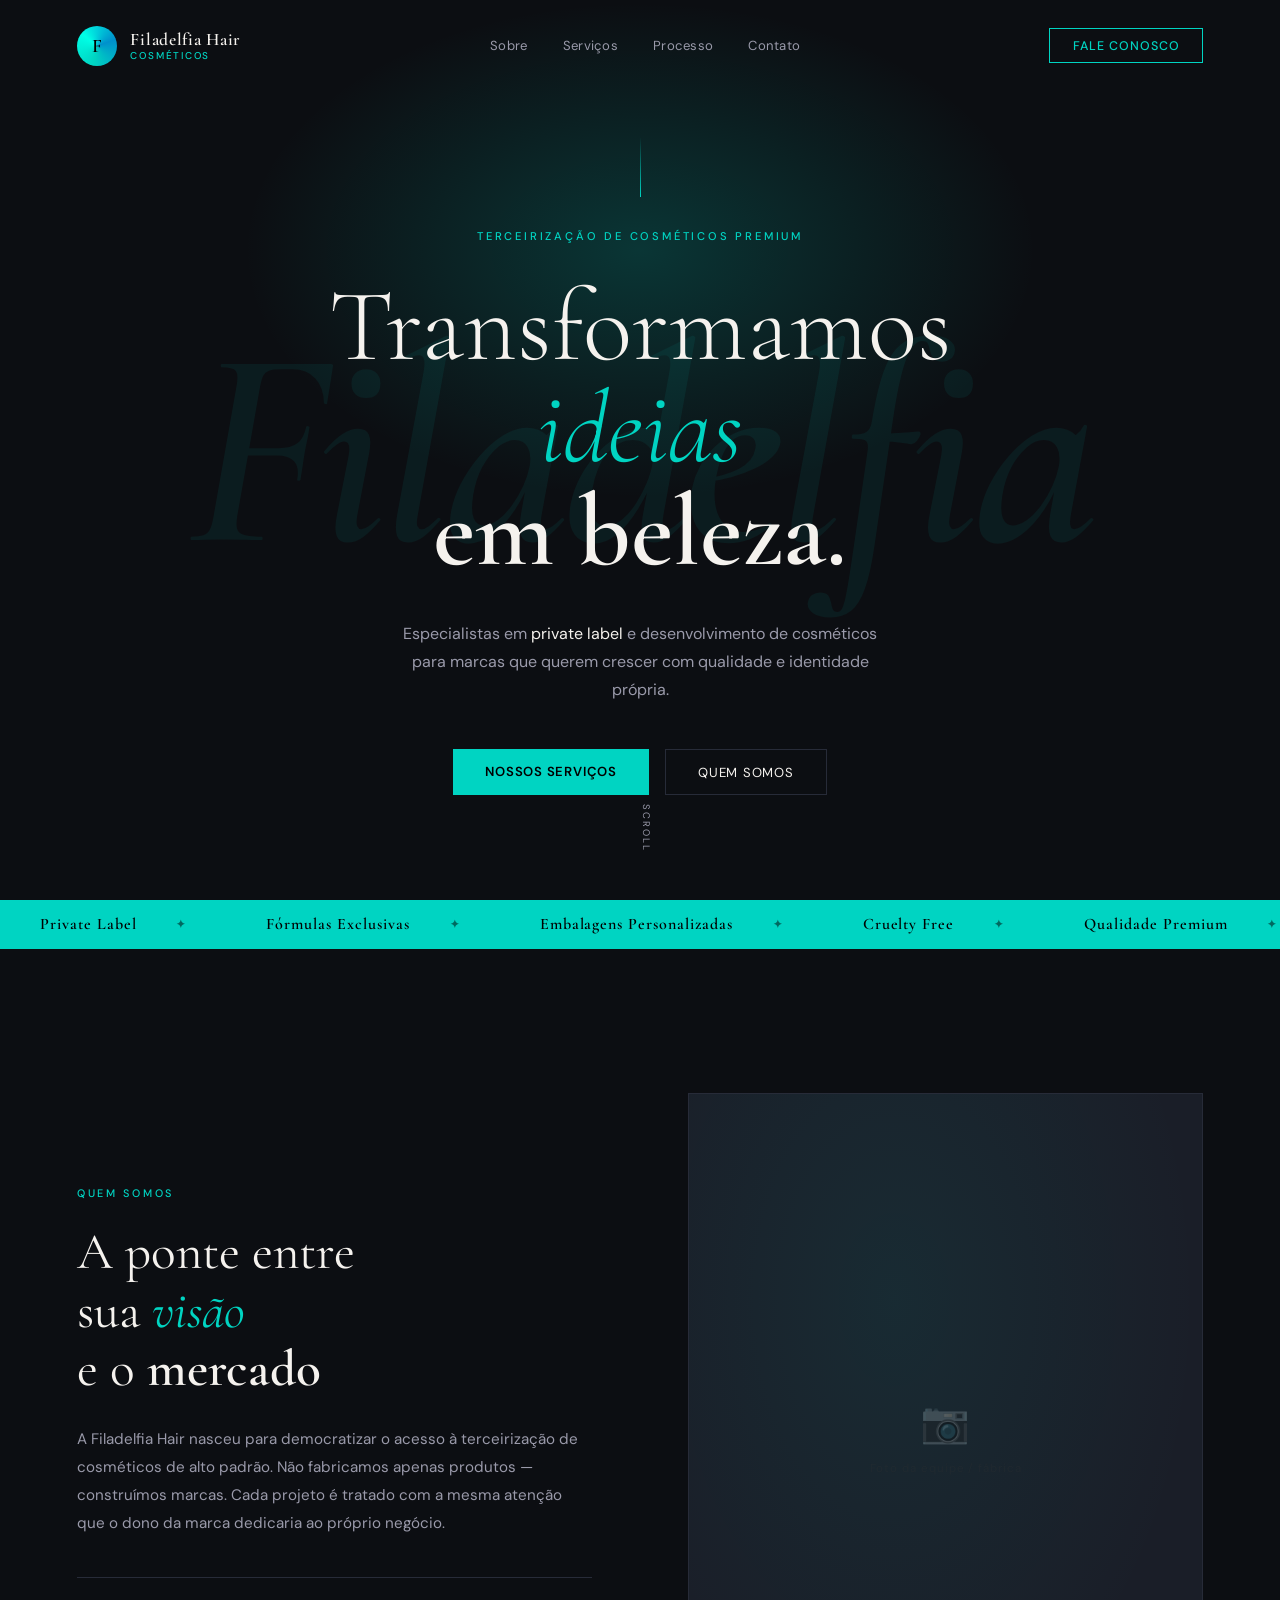
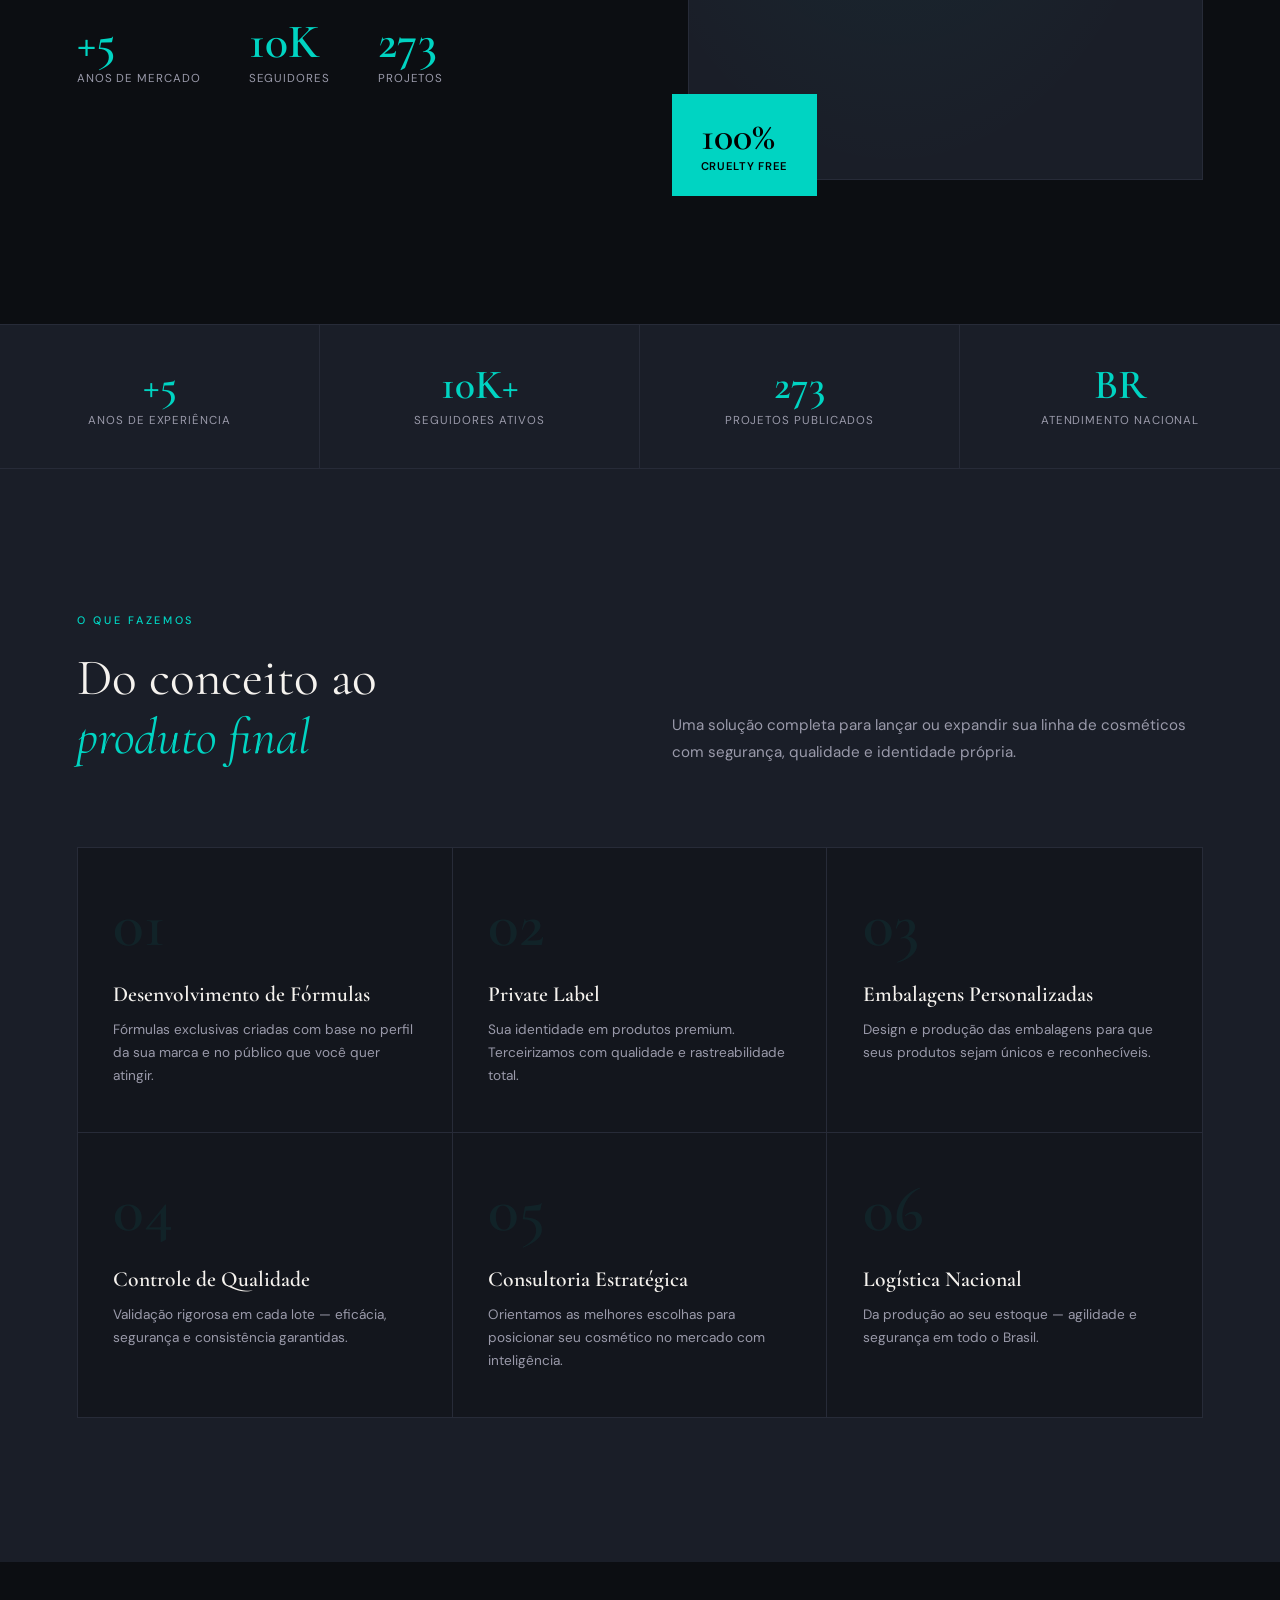
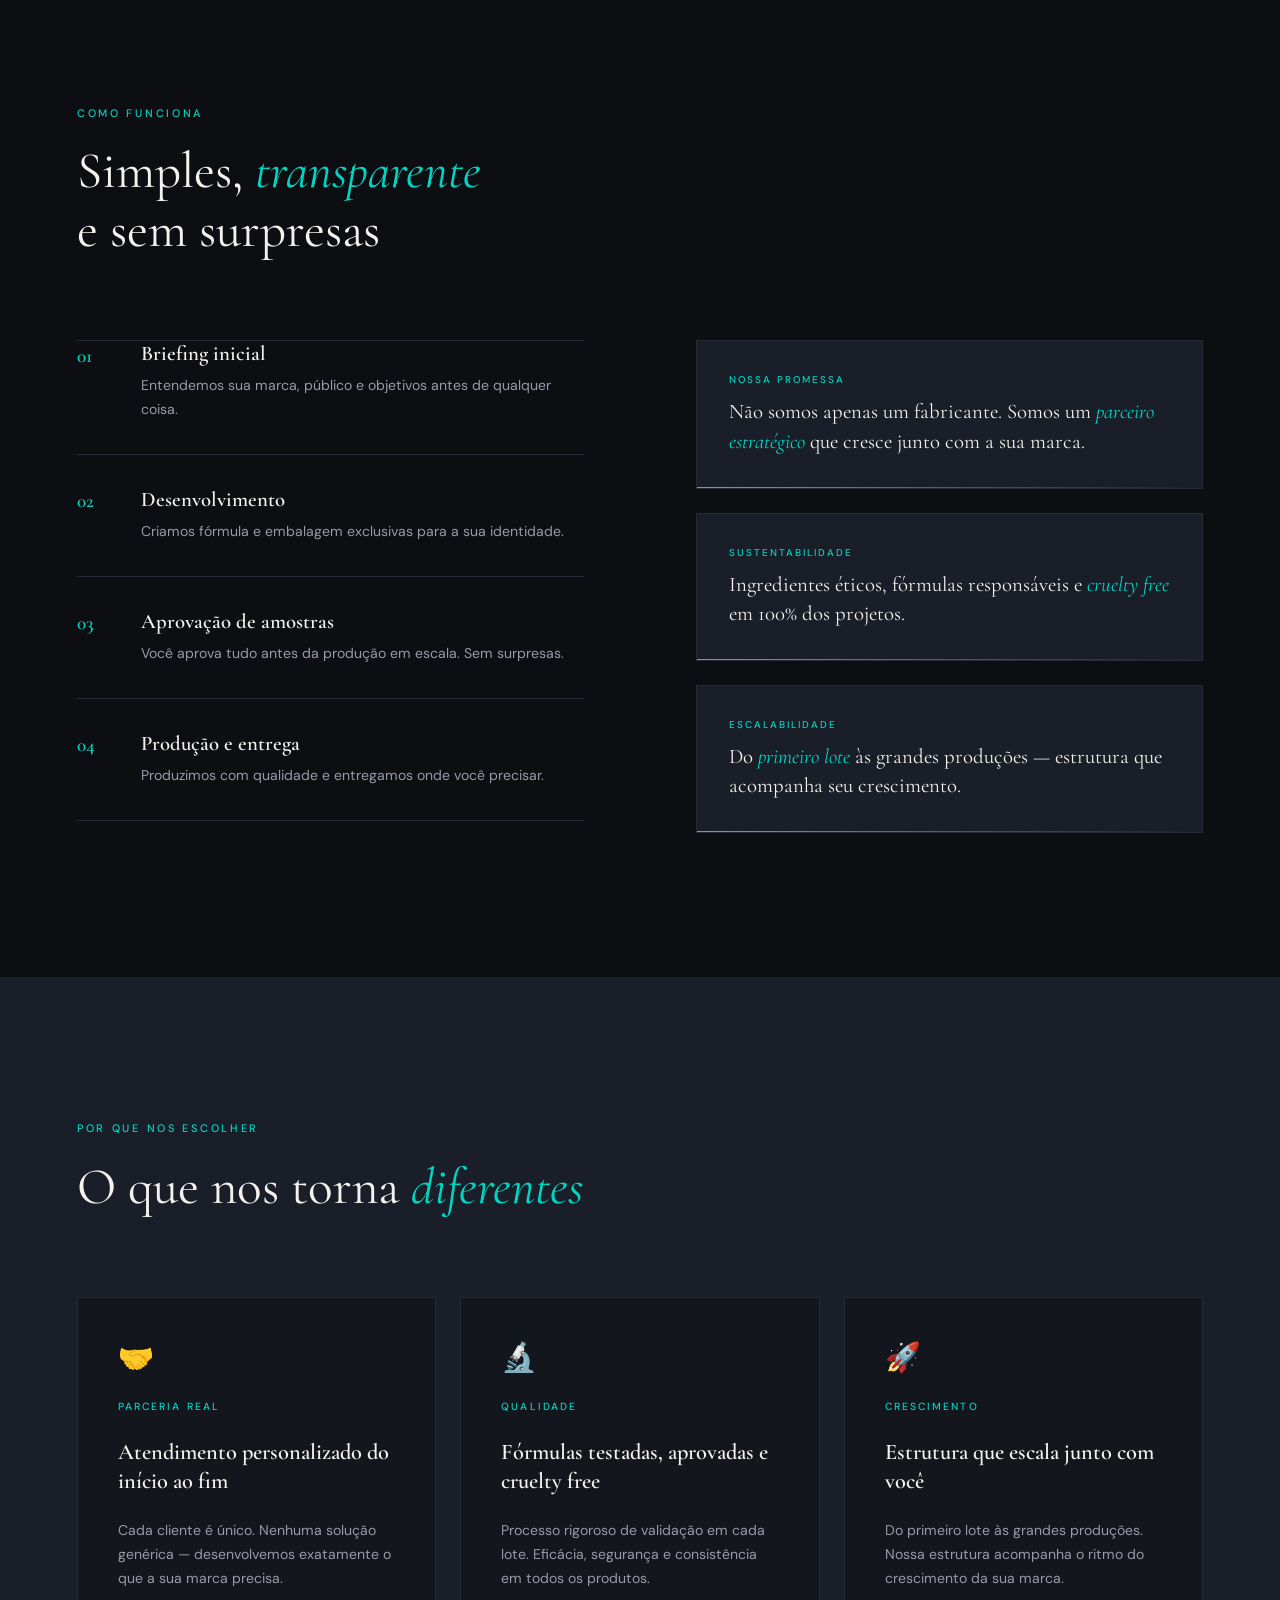
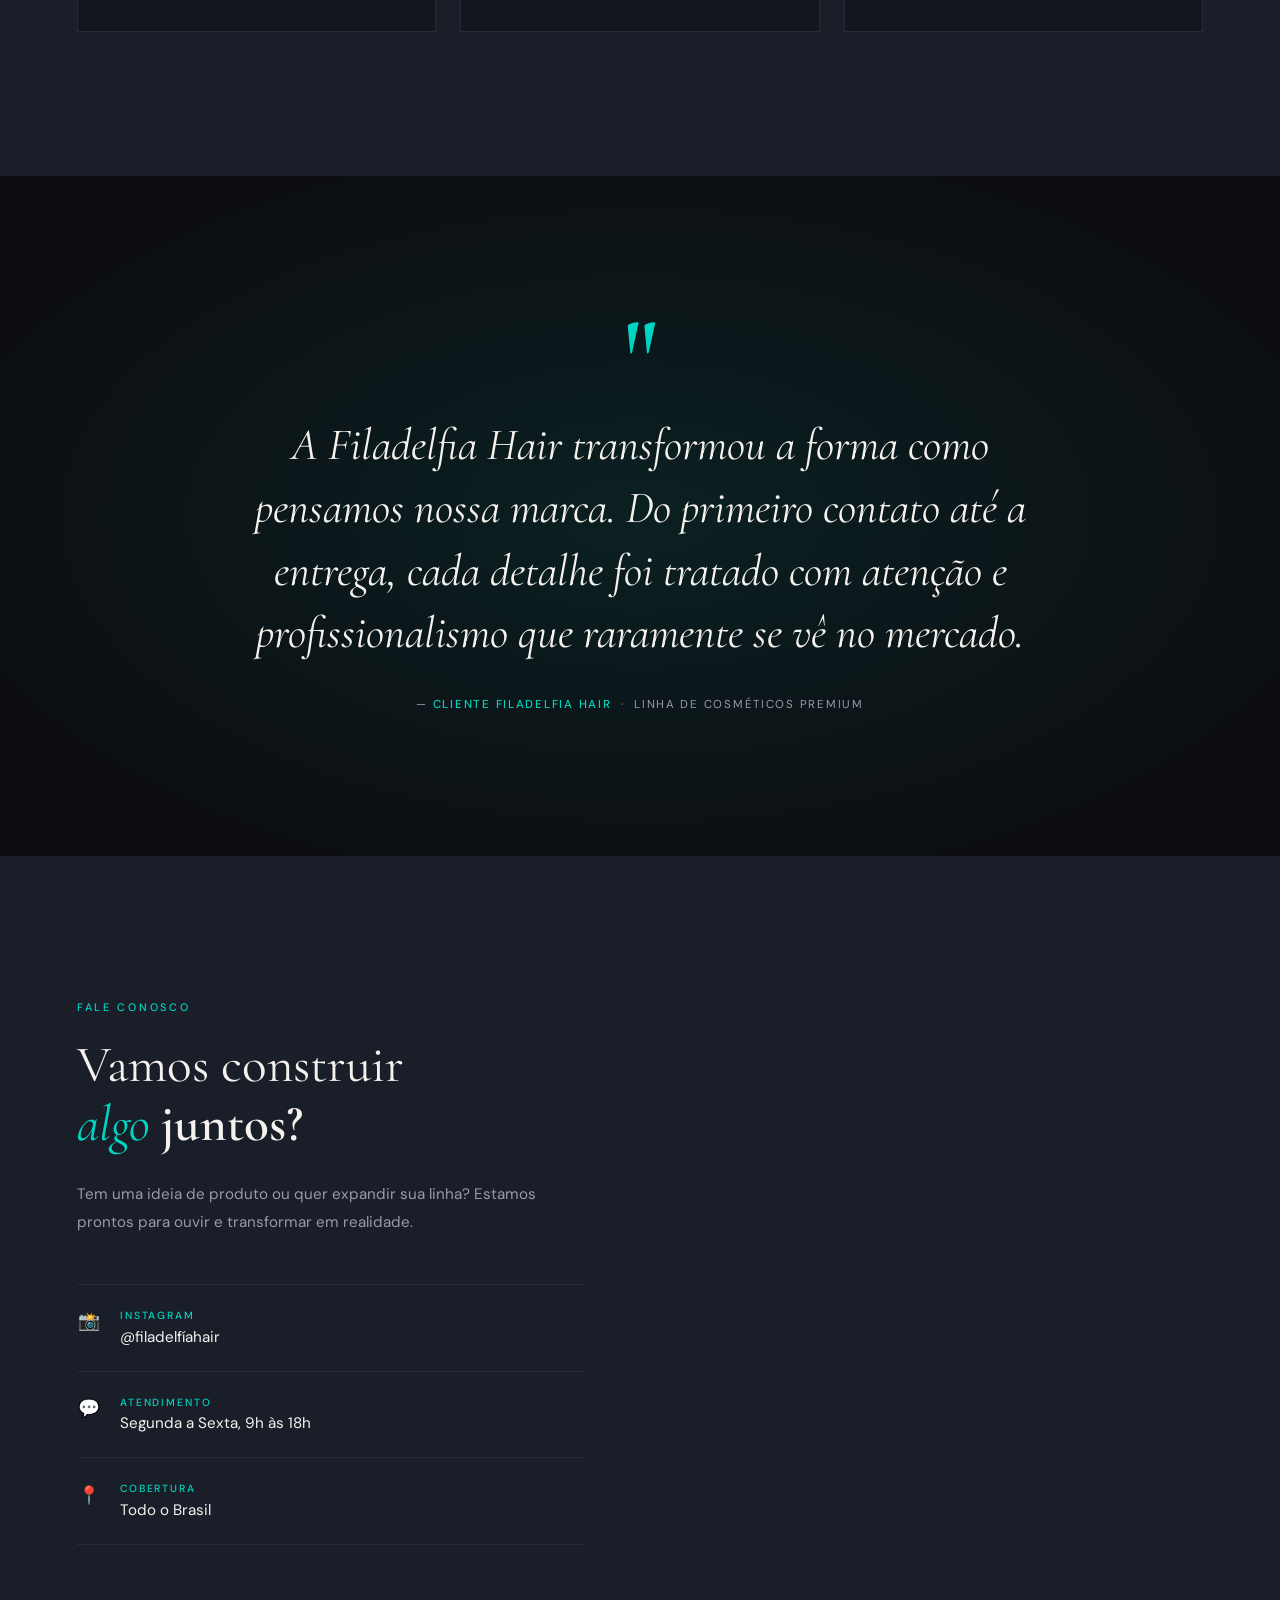
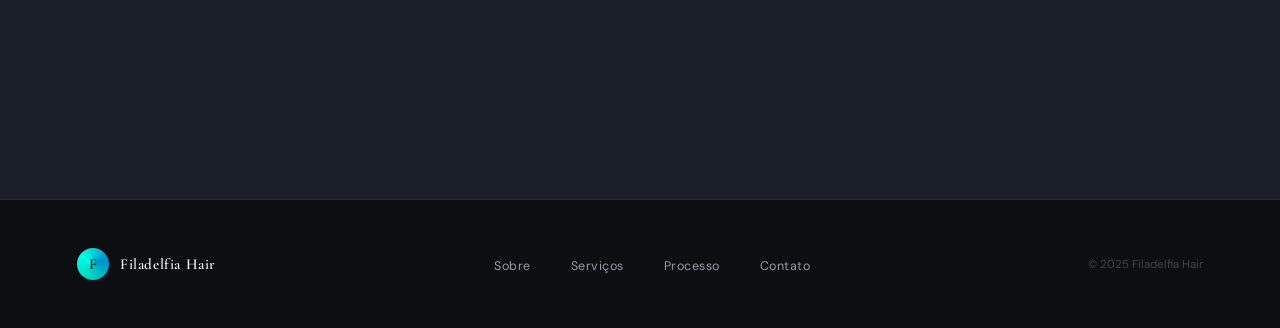
<file: index.html>
<!DOCTYPE html>
<html lang="pt-BR">
<head>
  <meta charset="UTF-8" />
  <meta name="viewport" content="width=device-width, initial-scale=1.0" />
  <title>Filadelfia Hair — Terceirização de Cosméticos</title>
  <link rel="preconnect" href="https://fonts.googleapis.com" />
  <link rel="preconnect" href="https://fonts.gstatic.com" crossorigin />
  <link href="https://fonts.googleapis.com/css2?family=Cormorant+Garamond:ital,wght@0,300;0,400;0,600;1,300;1,400;1,600&family=DM+Sans:wght@300;400;500;600&display=swap" rel="stylesheet" />
  <style>
    *, *::before, *::after { box-sizing: border-box; margin: 0; padding: 0; }

    :root {
      --black:  #0c0e12;
      --black2: #13161d;
      --black3: #1a1e28;
      --teal:   #00d4c2;
      --teal2:  #00ffe6;
      --white:  #f5f2ee;
      --gray:   #9a9aaa;
      --border: #272b38;
    }

    html { scroll-behavior: smooth; }

    body {
      background: var(--black);
      color: var(--white);
      font-family: 'DM Sans', sans-serif;
      font-weight: 400;
      overflow-x: hidden;
    }

    /* ── HEADER ── */
    header {
      position: fixed;
      top: 0; left: 0; right: 0;
      z-index: 100;
      display: flex;
      align-items: center;
      justify-content: space-between;
      padding: 1.6rem 6vw;
      transition: background .4s, border-color .4s;
      border-bottom: 1px solid transparent;
    }

    header.scrolled {
      background: rgba(8,8,8,0.95);
      backdrop-filter: blur(16px);
      border-bottom-color: var(--border);
    }

    .logo {
      display: flex;
      align-items: center;
      gap: .85rem;
      text-decoration: none;
    }

    .logo-mark {
      width: 40px; height: 40px;
      border-radius: 50%;
      background: conic-gradient(from 190deg, #00d4c2, #00ffe6, #0090cc, #00d4c2);
      display: flex;
      align-items: center;
      justify-content: center;
      font-family: 'Cormorant Garamond', serif;
      font-size: 1.2rem;
      font-weight: 600;
      color: #000;
      flex-shrink: 0;
    }

    .logo-text {
      display: flex;
      flex-direction: column;
      line-height: 1.2;
    }

    .logo-name {
      font-family: 'Cormorant Garamond', serif;
      font-size: 1.1rem;
      font-weight: 600;
      color: var(--white);
      letter-spacing: .04em;
    }

    .logo-sub {
      font-size: .62rem;
      color: var(--teal);
      letter-spacing: .18em;
      text-transform: uppercase;
      font-weight: 500;
    }

    nav { display: flex; gap: 2.2rem; list-style: none; }

    nav a {
      font-size: .82rem;
      color: var(--gray);
      text-decoration: none;
      font-weight: 400;
      letter-spacing: .02em;
      transition: color .2s;
    }

    nav a:hover { color: var(--white); }

    .header-cta {
      background: transparent;
      border: 1px solid var(--teal);
      color: var(--teal);
      font-family: 'DM Sans', sans-serif;
      font-size: .78rem;
      font-weight: 500;
      letter-spacing: .08em;
      text-transform: uppercase;
      padding: .55rem 1.4rem;
      text-decoration: none;
      transition: background .2s, color .2s;
    }

    .header-cta:hover { background: var(--teal); color: #000; }

    /* ── HERO ── */
    #hero {
      min-height: 100vh;
      display: flex;
      flex-direction: column;
      align-items: center;
      justify-content: center;
      text-align: center;
      position: relative;
      overflow: hidden;
      padding: 8rem 6vw 6rem;
    }

    .hero-bg {
      position: absolute;
      inset: 0;
      display: flex;
      align-items: center;
      justify-content: center;
      pointer-events: none;
      user-select: none;
    }

    .hero-bg-word {
      font-family: 'Cormorant Garamond', serif;
      font-size: clamp(120px, 22vw, 340px);
      font-weight: 600;
      font-style: italic;
      color: rgba(0,212,194,0.07);
      white-space: nowrap;
      letter-spacing: -.02em;
    }

    .hero-glow {
      position: absolute;
      top: 0; left: 50%;
      transform: translateX(-50%);
      width: 800px; height: 500px;
      background: radial-gradient(ellipse, rgba(0,212,194,0.2) 0%, transparent 70%);
      pointer-events: none;
    }

    .hero-line-top {
      width: 1px;
      height: 60px;
      background: linear-gradient(to bottom, transparent, var(--teal));
      margin-bottom: 2rem;
      opacity: 0;
      animation: fadeUp .6s .1s forwards;
    }

    .hero-label {
      font-size: .7rem;
      letter-spacing: .25em;
      text-transform: uppercase;
      color: var(--teal);
      font-weight: 500;
      margin-bottom: 2rem;
      opacity: 0;
      animation: fadeUp .6s .25s forwards;
    }

    .hero-title {
      font-family: 'Cormorant Garamond', serif;
      font-size: clamp(3.5rem, 8vw, 8rem);
      font-weight: 300;
      line-height: 1.0;
      margin-bottom: .6rem;
      opacity: 0;
      animation: fadeUp .7s .4s forwards;
    }

    .hero-title strong {
      font-weight: 600;
      display: block;
    }

    .hero-title em {
      font-style: italic;
      color: var(--teal);
      display: block;
    }

    .hero-sub {
      font-size: 1rem;
      color: var(--gray);
      max-width: 480px;
      line-height: 1.75;
      margin: 1.8rem auto 2.8rem;
      opacity: 0;
      animation: fadeUp .7s .55s forwards;
    }

    .hero-sub strong { color: var(--white); font-weight: 400; }

    .hero-btns {
      display: flex;
      gap: 1rem;
      justify-content: center;
      flex-wrap: wrap;
      opacity: 0;
      animation: fadeUp .7s .7s forwards;
    }

    .btn-primary {
      background: var(--teal);
      color: #000;
      font-family: 'DM Sans', sans-serif;
      font-size: .82rem;
      font-weight: 600;
      letter-spacing: .06em;
      text-transform: uppercase;
      padding: .85rem 2rem;
      border: none;
      cursor: pointer;
      text-decoration: none;
      transition: background .2s, transform .2s;
    }

    .btn-primary:hover { background: var(--teal2); transform: translateY(-2px); }

    .btn-outline {
      background: transparent;
      color: var(--white);
      font-family: 'DM Sans', sans-serif;
      font-size: .82rem;
      font-weight: 400;
      letter-spacing: .06em;
      text-transform: uppercase;
      padding: .85rem 2rem;
      border: 1px solid var(--border);
      text-decoration: none;
      transition: border-color .2s;
    }

    .btn-outline:hover { border-color: var(--gray); }

    .hero-scroll-hint {
      position: absolute;
      bottom: 3rem;
      left: 50%;
      transform: translateX(-50%);
      display: flex;
      flex-direction: column;
      align-items: center;
      gap: .6rem;
      opacity: 0;
      animation: fadeUp .6s 1s forwards;
    }

    .scroll-dot {
      width: 5px; height: 5px;
      background: var(--teal);
      border-radius: 50%;
      animation: bob 2s ease-in-out infinite;
    }

    .scroll-label {
      font-size: .6rem;
      letter-spacing: .2em;
      text-transform: uppercase;
      color: var(--gray);
      writing-mode: vertical-rl;
    }

    /* ── MARQUEE ── */
    .marquee-strip {
      background: var(--teal);
      padding: .9rem 0;
      overflow: hidden;
      display: flex;
    }

    .marquee-track {
      display: flex;
      gap: 0;
      animation: marquee 22s linear infinite;
      white-space: nowrap;
      flex-shrink: 0;
    }

    .marquee-item {
      font-family: 'Cormorant Garamond', serif;
      font-size: 1rem;
      font-weight: 600;
      color: #000;
      letter-spacing: .06em;
      padding: 0 2.5rem;
      display: flex;
      align-items: center;
      gap: 2.5rem;
    }

    .marquee-item::after {
      content: '✦';
      font-size: .7rem;
      opacity: .5;
    }

    /* ── SOBRE ── */
    #sobre {
      padding: 9rem 6vw;
      display: grid;
      grid-template-columns: 1fr 1fr;
      gap: 6rem;
      align-items: center;
    }

    .sobre-left {}

    .section-tag {
      font-size: .68rem;
      letter-spacing: .25em;
      text-transform: uppercase;
      color: var(--teal);
      font-weight: 500;
      margin-bottom: 1.4rem;
      display: block;
    }

    .section-title {
      font-family: 'Cormorant Garamond', serif;
      font-size: clamp(2.4rem, 4vw, 3.8rem);
      font-weight: 400;
      line-height: 1.15;
      margin-bottom: 1.6rem;
    }

    .section-title em { font-style: italic; color: var(--teal); }
    .section-title strong { font-weight: 600; }

    .section-body {
      font-size: .95rem;
      color: var(--gray);
      line-height: 1.85;
      margin-bottom: 2.5rem;
    }

    .sobre-stats {
      display: flex;
      gap: 3rem;
      padding-top: 2.5rem;
      border-top: 1px solid var(--border);
    }

    .stat { }

    .stat-val {
      font-family: 'Cormorant Garamond', serif;
      font-size: 3rem;
      font-weight: 600;
      color: var(--teal);
      line-height: 1;
    }

    .stat-lbl {
      font-size: .72rem;
      color: var(--gray);
      letter-spacing: .08em;
      text-transform: uppercase;
      margin-top: .3rem;
    }

    .sobre-right {
      position: relative;
    }

    .sobre-img {
      width: 100%;
      aspect-ratio: 3/4;
      background: var(--black3);
      border: 1px solid var(--border);
      position: relative;
      overflow: hidden;
      display: flex;
      align-items: center;
      justify-content: center;
      flex-direction: column;
      gap: .8rem;
      color: #333;
      font-size: .8rem;
      letter-spacing: .06em;
    }

    .sobre-img::before {
      content: '';
      position: absolute;
      inset: 0;
      background: radial-gradient(ellipse at 40% 30%, rgba(0,212,194,0.07), transparent 70%);
    }

    .sobre-img span { font-size: 2.5rem; opacity: .25; }

    .sobre-badge {
      position: absolute;
      bottom: -1rem;
      left: -1rem;
      background: var(--teal);
      color: #000;
      padding: 1.4rem 1.8rem;
    }

    .badge-val {
      font-family: 'Cormorant Garamond', serif;
      font-size: 2.5rem;
      font-weight: 600;
      line-height: 1;
    }

    .badge-lbl {
      font-size: .7rem;
      font-weight: 600;
      letter-spacing: .06em;
      text-transform: uppercase;
      margin-top: .2rem;
    }

    /* ── STRIP ── */
    .info-strip {
      background: var(--black3);
      border-top: 1px solid var(--border);
      border-bottom: 1px solid var(--border);
      display: grid;
      grid-template-columns: repeat(4, 1fr);
    }

    .info-strip-item {
      padding: 2.5rem 3rem;
      border-right: 1px solid var(--border);
      text-align: center;
    }

    .info-strip-item:last-child { border-right: none; }

    .info-strip-val {
      font-family: 'Cormorant Garamond', serif;
      font-size: 2.6rem;
      font-weight: 600;
      color: var(--teal);
      line-height: 1;
      margin-bottom: .4rem;
    }

    .info-strip-lbl {
      font-size: .72rem;
      color: var(--gray);
      letter-spacing: .08em;
      text-transform: uppercase;
    }

    /* ── SERVIÇOS ── */
    #servicos {
      padding: 9rem 6vw;
      background: var(--black3);
    }

    .sec-head {
      display: grid;
      grid-template-columns: 1fr 1fr;
      gap: 4rem;
      align-items: end;
      margin-bottom: 5rem;
    }

    .sec-head-right {
      font-size: .95rem;
      color: var(--gray);
      line-height: 1.8;
    }

    .servicos-grid {
      display: grid;
      grid-template-columns: repeat(3, 1fr);
      border: 1px solid var(--border);
    }

    .serv-card {
      padding: 2.8rem 2.2rem;
      border-right: 1px solid var(--border);
      border-bottom: 1px solid var(--border);
      position: relative;
      overflow: hidden;
      transition: background .3s;
      background: var(--black2);
    }

    .serv-card:nth-child(3n) { border-right: none; }
    .serv-card:nth-child(4),
    .serv-card:nth-child(5),
    .serv-card:nth-child(6) { border-bottom: none; }

    .serv-card:hover { background: var(--black3); }

    .serv-card::before {
      content: '';
      position: absolute;
      top: 0; left: 0; right: 0;
      height: 2px;
      background: var(--teal);
      transform: scaleX(0);
      transition: transform .3s;
      transform-origin: left;
    }

    .serv-card:hover::before { transform: scaleX(1); }

    .serv-num {
      font-family: 'Cormorant Garamond', serif;
      font-size: 4rem;
      font-weight: 600;
      color: rgba(0,212,194,0.07);
      line-height: 1;
      margin-bottom: 1.5rem;
      transition: color .3s;
    }

    .serv-card:hover .serv-num { color: rgba(0,212,194,0.15); }

    .serv-title {
      font-family: 'Cormorant Garamond', serif;
      font-size: 1.35rem;
      font-weight: 600;
      color: var(--white);
      margin-bottom: .7rem;
    }

    .serv-desc {
      font-size: .85rem;
      color: var(--gray);
      line-height: 1.7;
    }

    /* ── EXPERIÊNCIA / PROCESSO ── */
    #processo {
      padding: 9rem 6vw;
    }

    .proc-layout {
      display: grid;
      grid-template-columns: 1fr 1fr;
      gap: 7rem;
      align-items: start;
      margin-top: 5rem;
    }

    .proc-list { list-style: none; }

    .proc-item {
      display: flex;
      gap: 2rem;
      padding: 2rem 0;
      border-bottom: 1px solid var(--border);
    }

    .proc-item:first-child {
      padding-top: 0;
      border-top: 1px solid var(--border);
    }

    .proc-num {
      font-family: 'Cormorant Garamond', serif;
      font-size: 1.2rem;
      font-weight: 600;
      color: var(--teal);
      flex-shrink: 0;
      width: 32px;
      padding-top: .15rem;
    }

    .proc-body {}

    .proc-title {
      font-family: 'Cormorant Garamond', serif;
      font-size: 1.3rem;
      font-weight: 600;
      color: var(--white);
      margin-bottom: .5rem;
    }

    .proc-desc {
      font-size: .88rem;
      color: var(--gray);
      line-height: 1.7;
    }

    .proc-right { display: flex; flex-direction: column; gap: 1.5rem; }

    .proc-card {
      background: var(--black3);
      border: 1px solid var(--border);
      padding: 2rem;
      position: relative;
      overflow: hidden;
    }

    .proc-card::after {
      content: '';
      position: absolute;
      bottom: 0; left: 0; right: 0;
      height: 1px;
      background: linear-gradient(to right, var(--teal), transparent);
    }

    .proc-card-label {
      font-size: .62rem;
      letter-spacing: .2em;
      text-transform: uppercase;
      color: var(--teal);
      font-weight: 500;
      margin-bottom: .7rem;
    }

    .proc-card-text {
      font-family: 'Cormorant Garamond', serif;
      font-size: 1.3rem;
      font-weight: 400;
      color: var(--white);
      line-height: 1.4;
    }

    .proc-card-text em { font-style: italic; color: var(--teal); }

    /* ── INFO CARDS ── */
    #info {
      padding: 9rem 6vw;
      background: var(--black3);
    }

    .info-cards {
      display: grid;
      grid-template-columns: repeat(3, 1fr);
      gap: 1.5rem;
      margin-top: 5rem;
    }

    .info-card {
      background: var(--black2);
      border: 1px solid var(--border);
      padding: 2.5rem;
      display: flex;
      flex-direction: column;
      gap: 1.5rem;
      position: relative;
      overflow: hidden;
      transition: border-color .3s;
    }

    .info-card:hover { border-color: rgba(0,212,194,0.25); }

    .info-card-icon {
      font-size: 1.8rem;
    }

    .info-card-label {
      font-size: .65rem;
      letter-spacing: .2em;
      text-transform: uppercase;
      color: var(--teal);
      font-weight: 500;
    }

    .info-card-title {
      font-family: 'Cormorant Garamond', serif;
      font-size: 1.4rem;
      font-weight: 600;
      color: var(--white);
      line-height: 1.3;
    }

    .info-card-text {
      font-size: .88rem;
      color: var(--gray);
      line-height: 1.7;
      flex: 1;
    }

    /* ── QUOTE ── */
    #quote {
      padding: 9rem 6vw;
      text-align: center;
      position: relative;
      overflow: hidden;
    }

    #quote::before {
      content: '';
      position: absolute;
      inset: 0;
      background: radial-gradient(ellipse 80% 80% at 50% 50%, rgba(0,212,194,0.09), transparent 70%);
      pointer-events: none;
    }

    .quote-open {
      font-family: 'Cormorant Garamond', serif;
      font-size: 7rem;
      font-weight: 600;
      color: var(--teal);
      opacity: .2;
      line-height: .7;
      display: block;
      margin-bottom: 1rem;
    }

    .quote-text {
      font-family: 'Cormorant Garamond', serif;
      font-size: clamp(1.5rem, 3.5vw, 2.8rem);
      font-weight: 400;
      font-style: italic;
      color: var(--white);
      max-width: 800px;
      margin: 0 auto 2rem;
      line-height: 1.4;
      position: relative;
    }

    .quote-author {
      font-size: .72rem;
      color: var(--gray);
      letter-spacing: .15em;
      text-transform: uppercase;
    }

    .quote-author strong { color: var(--teal); font-weight: 500; }

    /* ── CONTATO ── */
    #contato {
      padding: 9rem 6vw;
      background: var(--black3);
      display: grid;
      grid-template-columns: 1fr 1fr;
      gap: 7rem;
      align-items: start;
    }

    .contato-left {}

    .contato-details {
      margin-top: 3rem;
      display: flex;
      flex-direction: column;
      gap: 0;
    }

    .detail-row {
      display: flex;
      align-items: flex-start;
      gap: 1.2rem;
      padding: 1.5rem 0;
      border-bottom: 1px solid var(--border);
    }

    .detail-row:first-child { border-top: 1px solid var(--border); }

    .detail-icon {
      font-size: 1.1rem;
      flex-shrink: 0;
      width: 24px;
      text-align: center;
      padding-top: .1rem;
    }

    .detail-label {
      font-size: .65rem;
      letter-spacing: .18em;
      text-transform: uppercase;
      color: var(--teal);
      font-weight: 500;
      margin-bottom: .3rem;
    }

    .detail-val {
      font-size: .95rem;
      color: var(--white);
    }

    .form-wrap {
      background: var(--black2);
      border: 1px solid var(--border);
      padding: 2.8rem;
    }

    .form-title {
      font-family: 'Cormorant Garamond', serif;
      font-size: 1.8rem;
      font-weight: 600;
      color: var(--white);
      margin-bottom: 2rem;
      padding-bottom: 1.5rem;
      border-bottom: 1px solid var(--border);
    }

    .fg {
      margin-bottom: 1.3rem;
    }

    .fg label {
      display: block;
      font-size: .65rem;
      letter-spacing: .15em;
      text-transform: uppercase;
      color: var(--gray);
      font-weight: 500;
      margin-bottom: .5rem;
    }

    .fg input,
    .fg textarea,
    .fg select {
      width: 100%;
      background: var(--black);
      border: 1px solid var(--border);
      color: var(--white);
      padding: .8rem 1rem;
      font-family: 'DM Sans', sans-serif;
      font-size: .95rem;
      font-weight: 400;
      outline: none;
      transition: border-color .2s;
      appearance: none;
    }

    .fg input::placeholder,
    .fg textarea::placeholder { color: #444; }

    .fg input:focus,
    .fg textarea:focus,
    .fg select:focus { border-color: var(--teal); }

    .fg textarea { resize: none; height: 100px; }

    .fg select option { background: var(--black2); }

    .fg-row { display: grid; grid-template-columns: 1fr 1fr; gap: 1rem; }

    .form-btn {
      width: 100%;
      background: var(--teal);
      color: #000;
      border: none;
      padding: 1rem;
      font-family: 'DM Sans', sans-serif;
      font-size: .85rem;
      font-weight: 600;
      letter-spacing: .08em;
      text-transform: uppercase;
      cursor: pointer;
      margin-top: .5rem;
      transition: background .2s;
    }

    .form-btn:hover { background: var(--teal2); }

    /* ── FOOTER ── */
    footer {
      padding: 3rem 6vw;
      background: var(--black);
      border-top: 1px solid var(--border);
      display: flex;
      align-items: center;
      justify-content: space-between;
      flex-wrap: wrap;
      gap: 1.5rem;
    }

    .footer-logo {
      display: flex;
      align-items: center;
      gap: .7rem;
      text-decoration: none;
    }

    .footer-logo .logo-name { font-size: .95rem; }

    .footer-links {
      display: flex;
      gap: 2.5rem;
      list-style: none;
    }

    .footer-links a {
      font-size: .78rem;
      color: var(--gray);
      text-decoration: none;
      letter-spacing: .04em;
      transition: color .2s;
    }

    .footer-links a:hover { color: var(--teal); }

    .footer-copy {
      font-size: .72rem;
      color: #444;
    }

    /* ── ANIMATIONS ── */
    @keyframes fadeUp {
      from { opacity: 0; transform: translateY(20px); }
      to   { opacity: 1; transform: translateY(0); }
    }

    @keyframes marquee {
      from { transform: translateX(0); }
      to   { transform: translateX(-50%); }
    }

    @keyframes bob {
      0%, 100% { transform: translateY(0); }
      50% { transform: translateY(8px); }
    }

    [data-reveal] {
      opacity: 0;
      transform: translateY(28px);
      transition: opacity .7s, transform .7s;
    }

    [data-reveal].visible {
      opacity: 1;
      transform: translateY(0);
    }

    /* ── RESPONSIVE ── */
    @media (max-width: 960px) {
      header nav { display: none; }

      #sobre, #processo, #contato {
        grid-template-columns: 1fr;
        gap: 4rem;
      }

      .sec-head { grid-template-columns: 1fr; gap: 1.5rem; }
      .servicos-grid { grid-template-columns: 1fr 1fr; }
      .serv-card:nth-child(3n) { border-right: 1px solid var(--border); }
      .serv-card:nth-child(2n) { border-right: none; }

      .info-strip { grid-template-columns: repeat(2, 1fr); }
      .info-strip-item:nth-child(2) { border-right: none; }
      .info-strip-item:nth-child(3) { border-right: 1px solid var(--border); }
      .info-strip-item:nth-child(3),
      .info-strip-item:nth-child(4) { border-top: 1px solid var(--border); }

      .info-cards { grid-template-columns: 1fr; }

      footer { flex-direction: column; text-align: center; align-items: center; }
    }

    @media (max-width: 600px) {
      .servicos-grid { grid-template-columns: 1fr; }
      .serv-card { border-right: none !important; }
      .fg-row { grid-template-columns: 1fr; }
      .sobre-stats { flex-wrap: wrap; gap: 2rem; }
      .info-strip { grid-template-columns: 1fr 1fr; }
    }
  </style>
</head>
<body>

  <!-- HEADER -->
  <header id="hdr">
    <a href="#" class="logo">
      <div class="logo-mark">F</div>
      <div class="logo-text">
        <span class="logo-name">Filadelfia Hair</span>
        <span class="logo-sub">Cosméticos</span>
      </div>
    </a>

    <nav>
      <a href="#sobre">Sobre</a>
      <a href="#servicos">Serviços</a>
      <a href="#processo">Processo</a>
      <a href="#contato">Contato</a>
    </nav>

    <a href="#contato" class="header-cta">Fale conosco</a>
  </header>

  <!-- HERO -->
  <section id="hero">
    <div class="hero-bg">
      <span class="hero-bg-word">Filadelfia</span>
    </div>
    <div class="hero-glow"></div>

    <div class="hero-line-top"></div>
    <p class="hero-label">Terceirização de Cosméticos Premium</p>

    <h1 class="hero-title">
      Transformamos
      <em>ideias</em>
      <strong>em beleza.</strong>
    </h1>

    <p class="hero-sub">
      Especialistas em <strong>private label</strong> e desenvolvimento de cosméticos para marcas que querem crescer com qualidade e identidade própria.
    </p>

    <div class="hero-btns">
      <a href="#servicos" class="btn-primary">Nossos serviços</a>
      <a href="#sobre" class="btn-outline">Quem somos</a>
    </div>

    <div class="hero-scroll-hint">
      <div class="scroll-dot"></div>
      <span class="scroll-label">Scroll</span>
    </div>
  </section>

  <!-- MARQUEE -->
  <div class="marquee-strip">
    <div class="marquee-track">
      <span class="marquee-item">Private Label</span>
      <span class="marquee-item">Fórmulas Exclusivas</span>
      <span class="marquee-item">Embalagens Personalizadas</span>
      <span class="marquee-item">Cruelty Free</span>
      <span class="marquee-item">Qualidade Premium</span>
      <span class="marquee-item">Entrega Nacional</span>
      <span class="marquee-item">Sustentabilidade</span>
      <span class="marquee-item">Sua Marca Aqui</span>
      <span class="marquee-item">Private Label</span>
      <span class="marquee-item">Fórmulas Exclusivas</span>
      <span class="marquee-item">Embalagens Personalizadas</span>
      <span class="marquee-item">Cruelty Free</span>
      <span class="marquee-item">Qualidade Premium</span>
      <span class="marquee-item">Entrega Nacional</span>
      <span class="marquee-item">Sustentabilidade</span>
      <span class="marquee-item">Sua Marca Aqui</span>
    </div>
  </div>

  <!-- SOBRE -->
  <section id="sobre">
    <div class="sobre-left" data-reveal>
      <span class="section-tag">Quem Somos</span>
      <h2 class="section-title">
        A ponte entre<br />sua <em>visão</em><br />e o <strong>mercado</strong>
      </h2>
      <p class="section-body">
        A Filadelfia Hair nasceu para democratizar o acesso à terceirização de cosméticos de alto padrão. Não fabricamos apenas produtos — construímos marcas. Cada projeto é tratado com a mesma atenção que o dono da marca dedicaria ao próprio negócio.
      </p>
      <div class="sobre-stats">
        <div class="stat">
          <div class="stat-val">+5</div>
          <div class="stat-lbl">Anos de mercado</div>
        </div>
        <div class="stat">
          <div class="stat-val">10K</div>
          <div class="stat-lbl">Seguidores</div>
        </div>
        <div class="stat">
          <div class="stat-val">273</div>
          <div class="stat-lbl">Projetos</div>
        </div>
      </div>
    </div>

    <div class="sobre-right" data-reveal>
      <div class="sobre-img">
        <span>📷</span>
        <span style="font-size:.72rem;letter-spacing:.08em">Foto da equipe / fábrica</span>
      </div>
      <div class="sobre-badge">
        <div class="badge-val">100%</div>
        <div class="badge-lbl">Cruelty Free</div>
      </div>
    </div>
  </section>

  <!-- INFO STRIP -->
  <div class="info-strip">
    <div class="info-strip-item" data-reveal>
      <div class="info-strip-val">+5</div>
      <div class="info-strip-lbl">Anos de experiência</div>
    </div>
    <div class="info-strip-item" data-reveal>
      <div class="info-strip-val">10K+</div>
      <div class="info-strip-lbl">Seguidores ativos</div>
    </div>
    <div class="info-strip-item" data-reveal>
      <div class="info-strip-val">273</div>
      <div class="info-strip-lbl">Projetos publicados</div>
    </div>
    <div class="info-strip-item" data-reveal>
      <div class="info-strip-val">BR</div>
      <div class="info-strip-lbl">Atendimento nacional</div>
    </div>
  </div>

  <!-- SERVIÇOS -->
  <section id="servicos">
    <div class="sec-head">
      <div data-reveal>
        <span class="section-tag">O que fazemos</span>
        <h2 class="section-title" style="margin-bottom:0">Do conceito ao<br /><em>produto final</em></h2>
      </div>
      <p class="sec-head-right" data-reveal>Uma solução completa para lançar ou expandir sua linha de cosméticos com segurança, qualidade e identidade própria.</p>
    </div>

    <div class="servicos-grid">
      <div class="serv-card" data-reveal>
        <div class="serv-num">01</div>
        <div class="serv-title">Desenvolvimento de Fórmulas</div>
        <p class="serv-desc">Fórmulas exclusivas criadas com base no perfil da sua marca e no público que você quer atingir.</p>
      </div>
      <div class="serv-card" data-reveal>
        <div class="serv-num">02</div>
        <div class="serv-title">Private Label</div>
        <p class="serv-desc">Sua identidade em produtos premium. Terceirizamos com qualidade e rastreabilidade total.</p>
      </div>
      <div class="serv-card" data-reveal>
        <div class="serv-num">03</div>
        <div class="serv-title">Embalagens Personalizadas</div>
        <p class="serv-desc">Design e produção das embalagens para que seus produtos sejam únicos e reconhecíveis.</p>
      </div>
      <div class="serv-card" data-reveal>
        <div class="serv-num">04</div>
        <div class="serv-title">Controle de Qualidade</div>
        <p class="serv-desc">Validação rigorosa em cada lote — eficácia, segurança e consistência garantidas.</p>
      </div>
      <div class="serv-card" data-reveal>
        <div class="serv-num">05</div>
        <div class="serv-title">Consultoria Estratégica</div>
        <p class="serv-desc">Orientamos as melhores escolhas para posicionar seu cosmético no mercado com inteligência.</p>
      </div>
      <div class="serv-card" data-reveal>
        <div class="serv-num">06</div>
        <div class="serv-title">Logística Nacional</div>
        <p class="serv-desc">Da produção ao seu estoque — agilidade e segurança em todo o Brasil.</p>
      </div>
    </div>
  </section>

  <!-- PROCESSO -->
  <section id="processo">
    <span class="section-tag" data-reveal>Como funciona</span>
    <h2 class="section-title" data-reveal>Simples, <em>transparente</em><br />e sem surpresas</h2>

    <div class="proc-layout">
      <ul class="proc-list">
        <li class="proc-item" data-reveal>
          <span class="proc-num">01</span>
          <div class="proc-body">
            <div class="proc-title">Briefing inicial</div>
            <p class="proc-desc">Entendemos sua marca, público e objetivos antes de qualquer coisa.</p>
          </div>
        </li>
        <li class="proc-item" data-reveal>
          <span class="proc-num">02</span>
          <div class="proc-body">
            <div class="proc-title">Desenvolvimento</div>
            <p class="proc-desc">Criamos fórmula e embalagem exclusivas para a sua identidade.</p>
          </div>
        </li>
        <li class="proc-item" data-reveal>
          <span class="proc-num">03</span>
          <div class="proc-body">
            <div class="proc-title">Aprovação de amostras</div>
            <p class="proc-desc">Você aprova tudo antes da produção em escala. Sem surpresas.</p>
          </div>
        </li>
        <li class="proc-item" data-reveal>
          <span class="proc-num">04</span>
          <div class="proc-body">
            <div class="proc-title">Produção e entrega</div>
            <p class="proc-desc">Produzimos com qualidade e entregamos onde você precisar.</p>
          </div>
        </li>
      </ul>

      <div class="proc-right">
        <div class="proc-card" data-reveal>
          <div class="proc-card-label">Nossa promessa</div>
          <div class="proc-card-text">Não somos apenas um fabricante. Somos um <em>parceiro estratégico</em> que cresce junto com a sua marca.</div>
        </div>
        <div class="proc-card" data-reveal>
          <div class="proc-card-label">Sustentabilidade</div>
          <div class="proc-card-text">Ingredientes éticos, fórmulas responsáveis e <em>cruelty free</em> em 100% dos projetos.</div>
        </div>
        <div class="proc-card" data-reveal>
          <div class="proc-card-label">Escalabilidade</div>
          <div class="proc-card-text">Do <em>primeiro lote</em> às grandes produções — estrutura que acompanha seu crescimento.</div>
        </div>
      </div>
    </div>
  </section>

  <!-- INFO CARDS -->
  <section id="info">
    <span class="section-tag" data-reveal>Por que nos escolher</span>
    <h2 class="section-title" data-reveal>O que nos torna <em>diferentes</em></h2>

    <div class="info-cards">
      <div class="info-card" data-reveal>
        <div class="info-card-icon">🤝</div>
        <div class="info-card-label">Parceria real</div>
        <div class="info-card-title">Atendimento personalizado do início ao fim</div>
        <p class="info-card-text">Cada cliente é único. Nenhuma solução genérica — desenvolvemos exatamente o que a sua marca precisa.</p>
      </div>
      <div class="info-card" data-reveal>
        <div class="info-card-icon">🔬</div>
        <div class="info-card-label">Qualidade</div>
        <div class="info-card-title">Fórmulas testadas, aprovadas e cruelty free</div>
        <p class="info-card-text">Processo rigoroso de validação em cada lote. Eficácia, segurança e consistência em todos os produtos.</p>
      </div>
      <div class="info-card" data-reveal>
        <div class="info-card-icon">🚀</div>
        <div class="info-card-label">Crescimento</div>
        <div class="info-card-title">Estrutura que escala junto com você</div>
        <p class="info-card-text">Do primeiro lote às grandes produções. Nossa estrutura acompanha o ritmo do crescimento da sua marca.</p>
      </div>
    </div>
  </section>

  <!-- QUOTE -->
  <section id="quote">
    <span class="quote-open" data-reveal>"</span>
    <p class="quote-text" data-reveal>
      A Filadelfia Hair transformou a forma como pensamos nossa marca. Do primeiro contato até a entrega, cada detalhe foi tratado com atenção e profissionalismo que raramente se vê no mercado.
    </p>
    <p class="quote-author" data-reveal>— <strong>Cliente Filadelfia Hair</strong> &nbsp;·&nbsp; Linha de cosméticos premium</p>
  </section>

  <!-- CONTATO -->
  <section id="contato">
    <div class="contato-left">
      <span class="section-tag" data-reveal>Fale conosco</span>
      <h2 class="section-title" data-reveal>Vamos construir<br /><em>algo</em> <strong>juntos?</strong></h2>
      <p class="section-body" data-reveal>
        Tem uma ideia de produto ou quer expandir sua linha? Estamos prontos para ouvir e transformar em realidade.
      </p>

      <div class="contato-details">
        <div class="detail-row" data-reveal>
          <span class="detail-icon">📸</span>
          <div>
            <div class="detail-label">Instagram</div>
            <div class="detail-val">@filadelfíahair</div>
          </div>
        </div>
        <div class="detail-row" data-reveal>
          <span class="detail-icon">💬</span>
          <div>
            <div class="detail-label">Atendimento</div>
            <div class="detail-val">Segunda a Sexta, 9h às 18h</div>
          </div>
        </div>
        <div class="detail-row" data-reveal>
          <span class="detail-icon">📍</span>
          <div>
            <div class="detail-label">Cobertura</div>
            <div class="detail-val">Todo o Brasil</div>
          </div>
        </div>
      </div>
    </div>

    <div class="form-wrap" data-reveal>
      <div class="form-title">Envie uma mensagem</div>

      <div class="fg-row">
        <div class="fg">
          <label>Nome</label>
          <input type="text" placeholder="Seu nome" />
        </div>
        <div class="fg">
          <label>Marca</label>
          <input type="text" placeholder="Sua marca" />
        </div>
      </div>

      <div class="fg">
        <label>E-mail</label>
        <input type="email" placeholder="seu@email.com" />
      </div>

      <div class="fg">
        <label>O que você procura?</label>
        <select>
          <option value="">Selecione...</option>
          <option>Desenvolvimento de fórmula</option>
          <option>Private label / Marca própria</option>
          <option>Embalagem personalizada</option>
          <option>Consultoria de produto</option>
          <option>Outro</option>
        </select>
      </div>

      <div class="fg">
        <label>Mensagem</label>
        <textarea placeholder="Conte sobre seu projeto..."></textarea>
      </div>

      <button class="form-btn" id="send-btn">Enviar mensagem</button>
    </div>
  </section>

  <!-- FOOTER -->
  <footer>
    <a href="#" class="footer-logo">
      <div class="logo-mark" style="width:32px;height:32px;font-size:.95rem;">F</div>
      <div class="logo-text">
        <span class="logo-name">Filadelfia Hair</span>
      </div>
    </a>
    <ul class="footer-links">
      <li><a href="#sobre">Sobre</a></li>
      <li><a href="#servicos">Serviços</a></li>
      <li><a href="#processo">Processo</a></li>
      <li><a href="#contato">Contato</a></li>
    </ul>
    <p class="footer-copy">© 2025 Filadelfia Hair</p>
  </footer>

  <script>
    // Header scroll
    const hdr = document.getElementById('hdr');
    window.addEventListener('scroll', () => {
      hdr.classList.toggle('scrolled', window.scrollY > 50);
    });

    // Reveal on scroll
    const revealObs = new IntersectionObserver((entries) => {
      entries.forEach((entry, i) => {
        if (entry.isIntersecting) {
          setTimeout(() => entry.target.classList.add('visible'), i * 80);
          revealObs.unobserve(entry.target);
        }
      });
    }, { threshold: 0.1 });

    document.querySelectorAll('[data-reveal]').forEach(el => revealObs.observe(el));

    // Form
    document.getElementById('send-btn').addEventListener('click', function (e) {
      e.preventDefault();
      this.textContent = 'Mensagem enviada ✓';
      this.style.background = '#00ffe6';
      setTimeout(() => {
        this.textContent = 'Enviar mensagem';
        this.style.background = '';
      }, 3000);
    });
  </script>
</body>
</html>
</file>
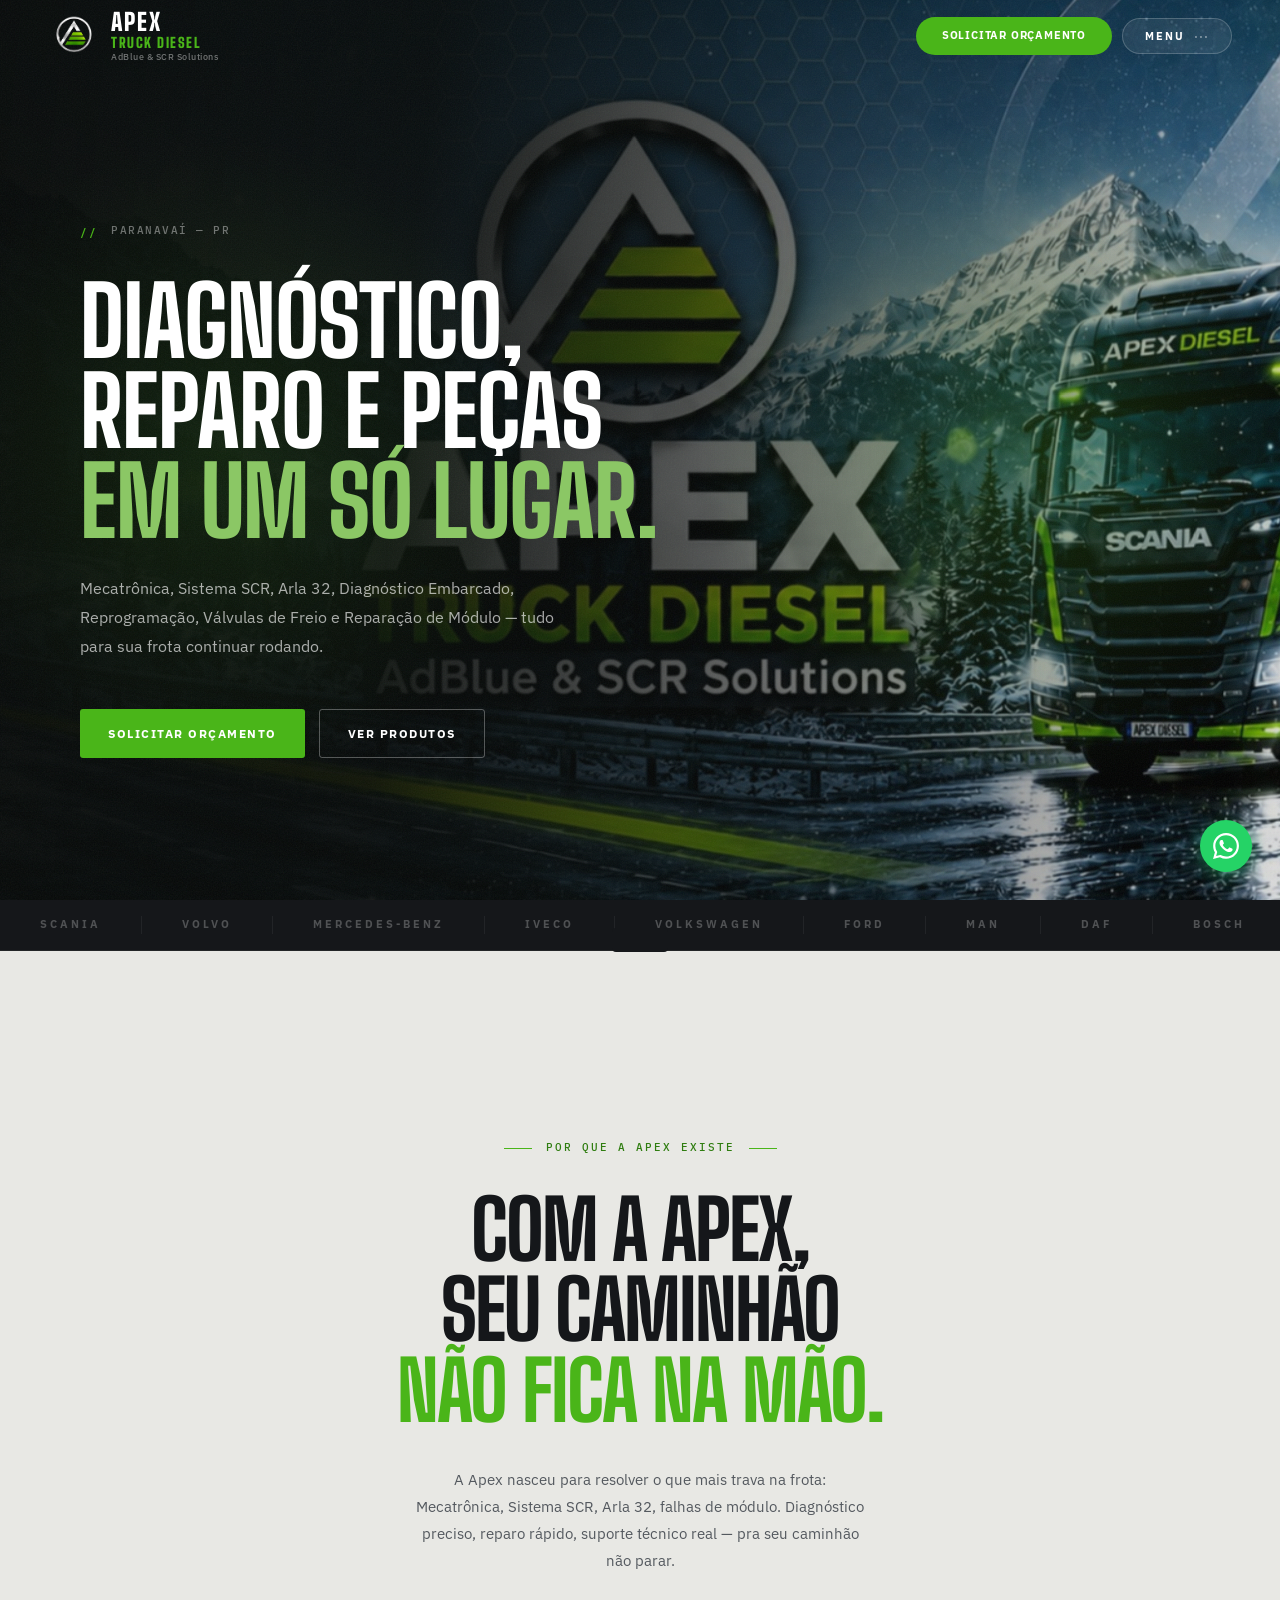
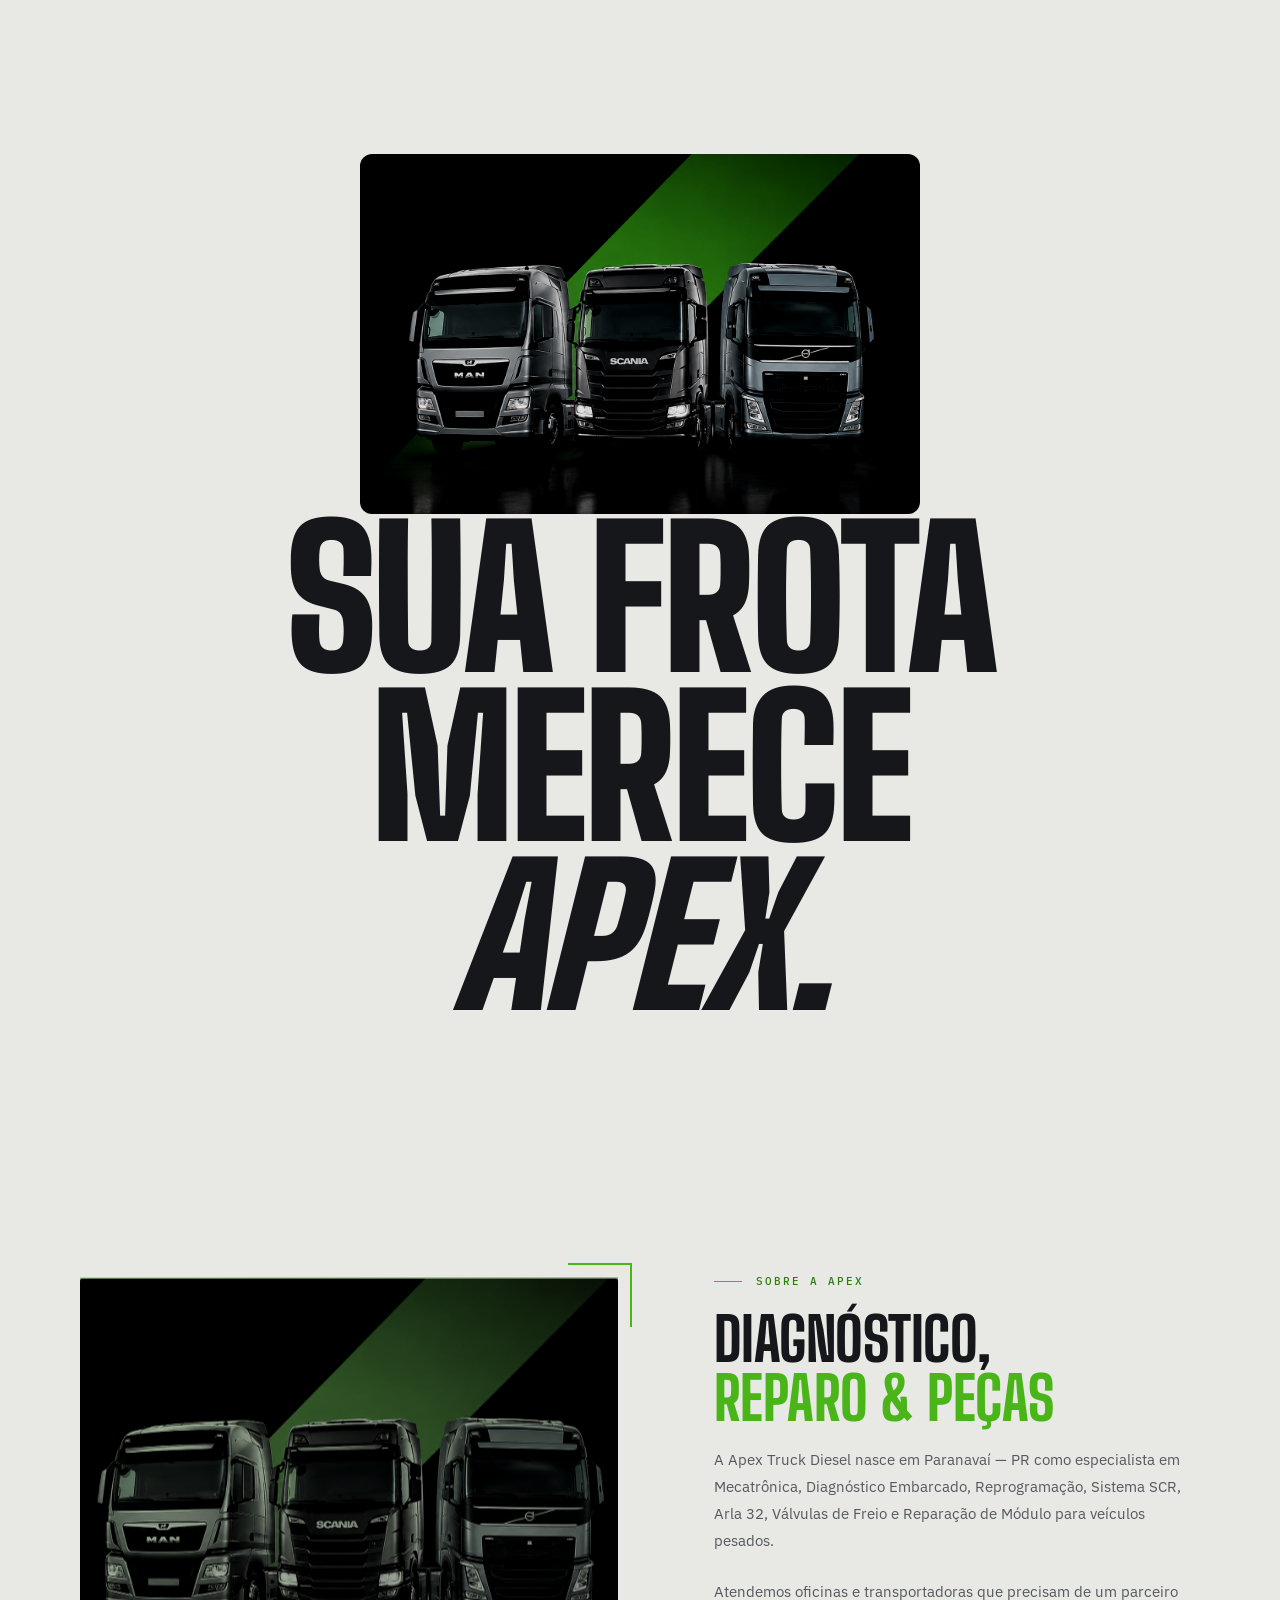
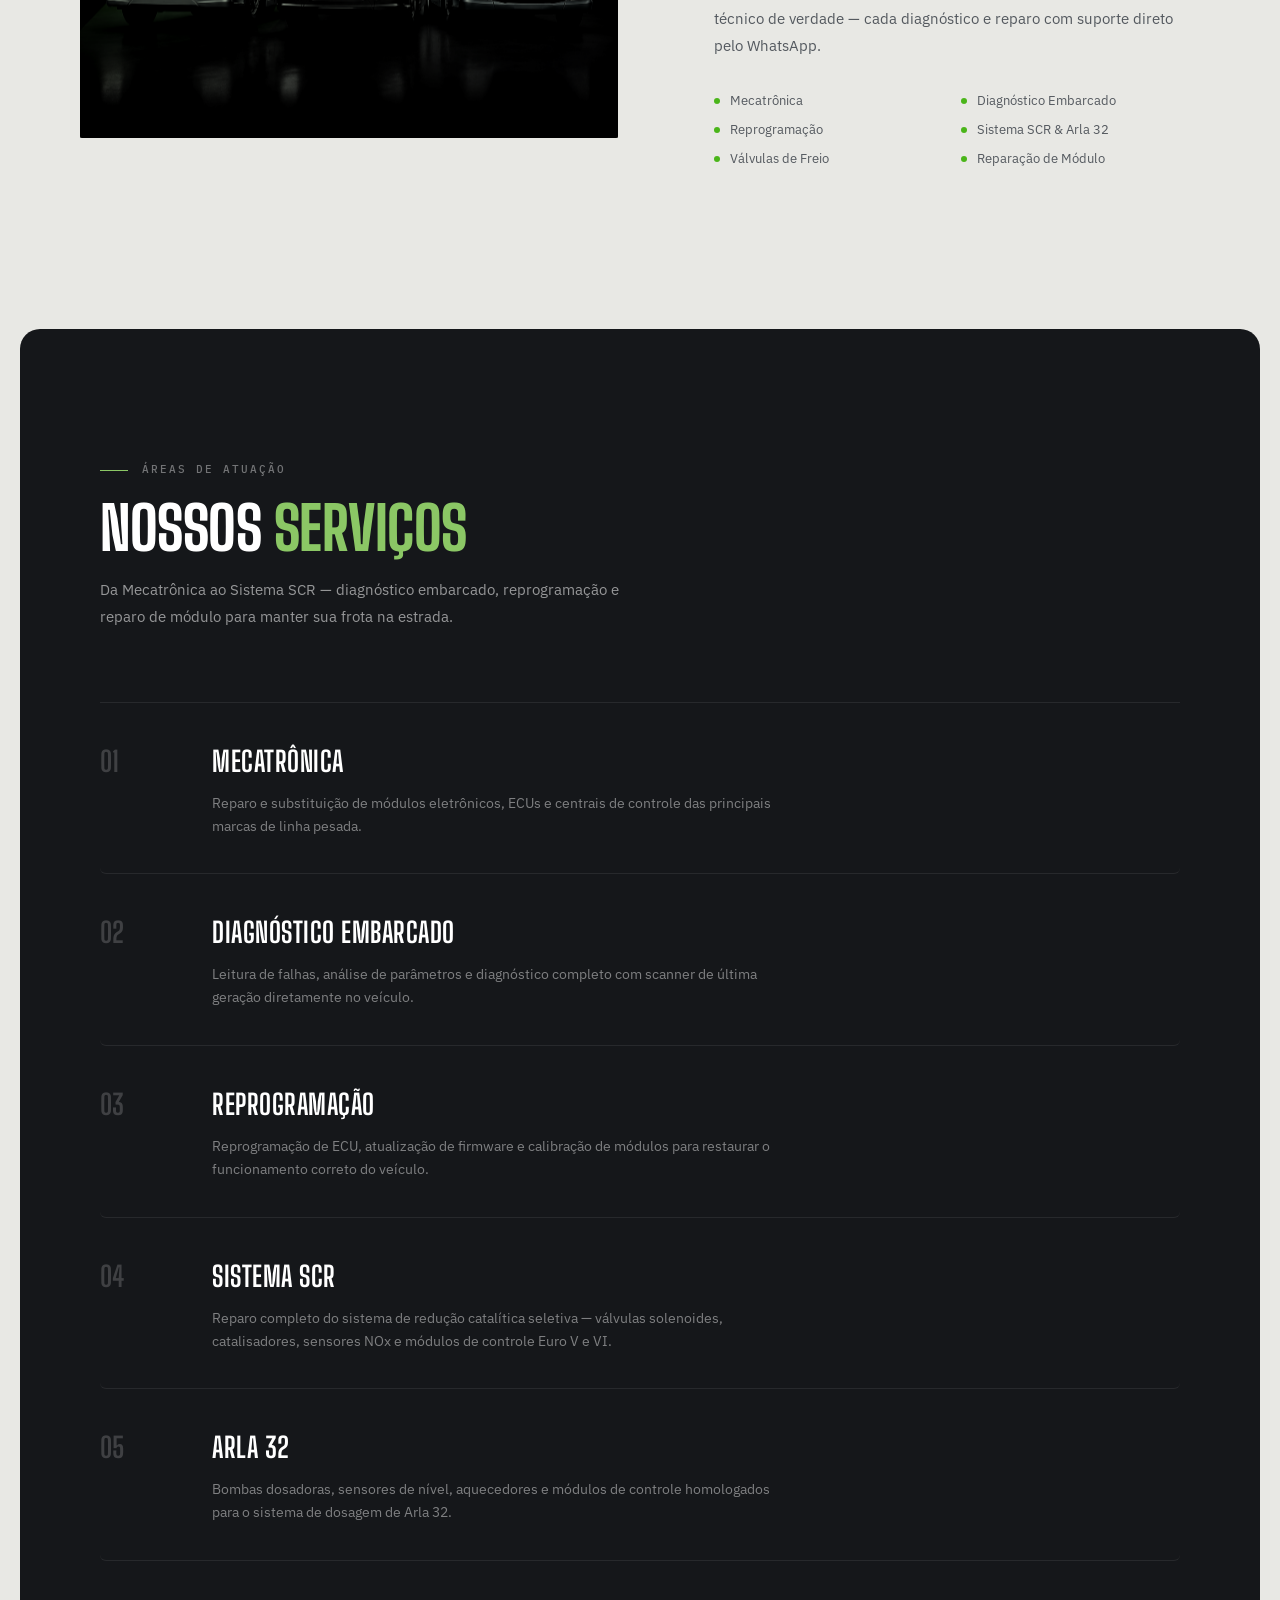
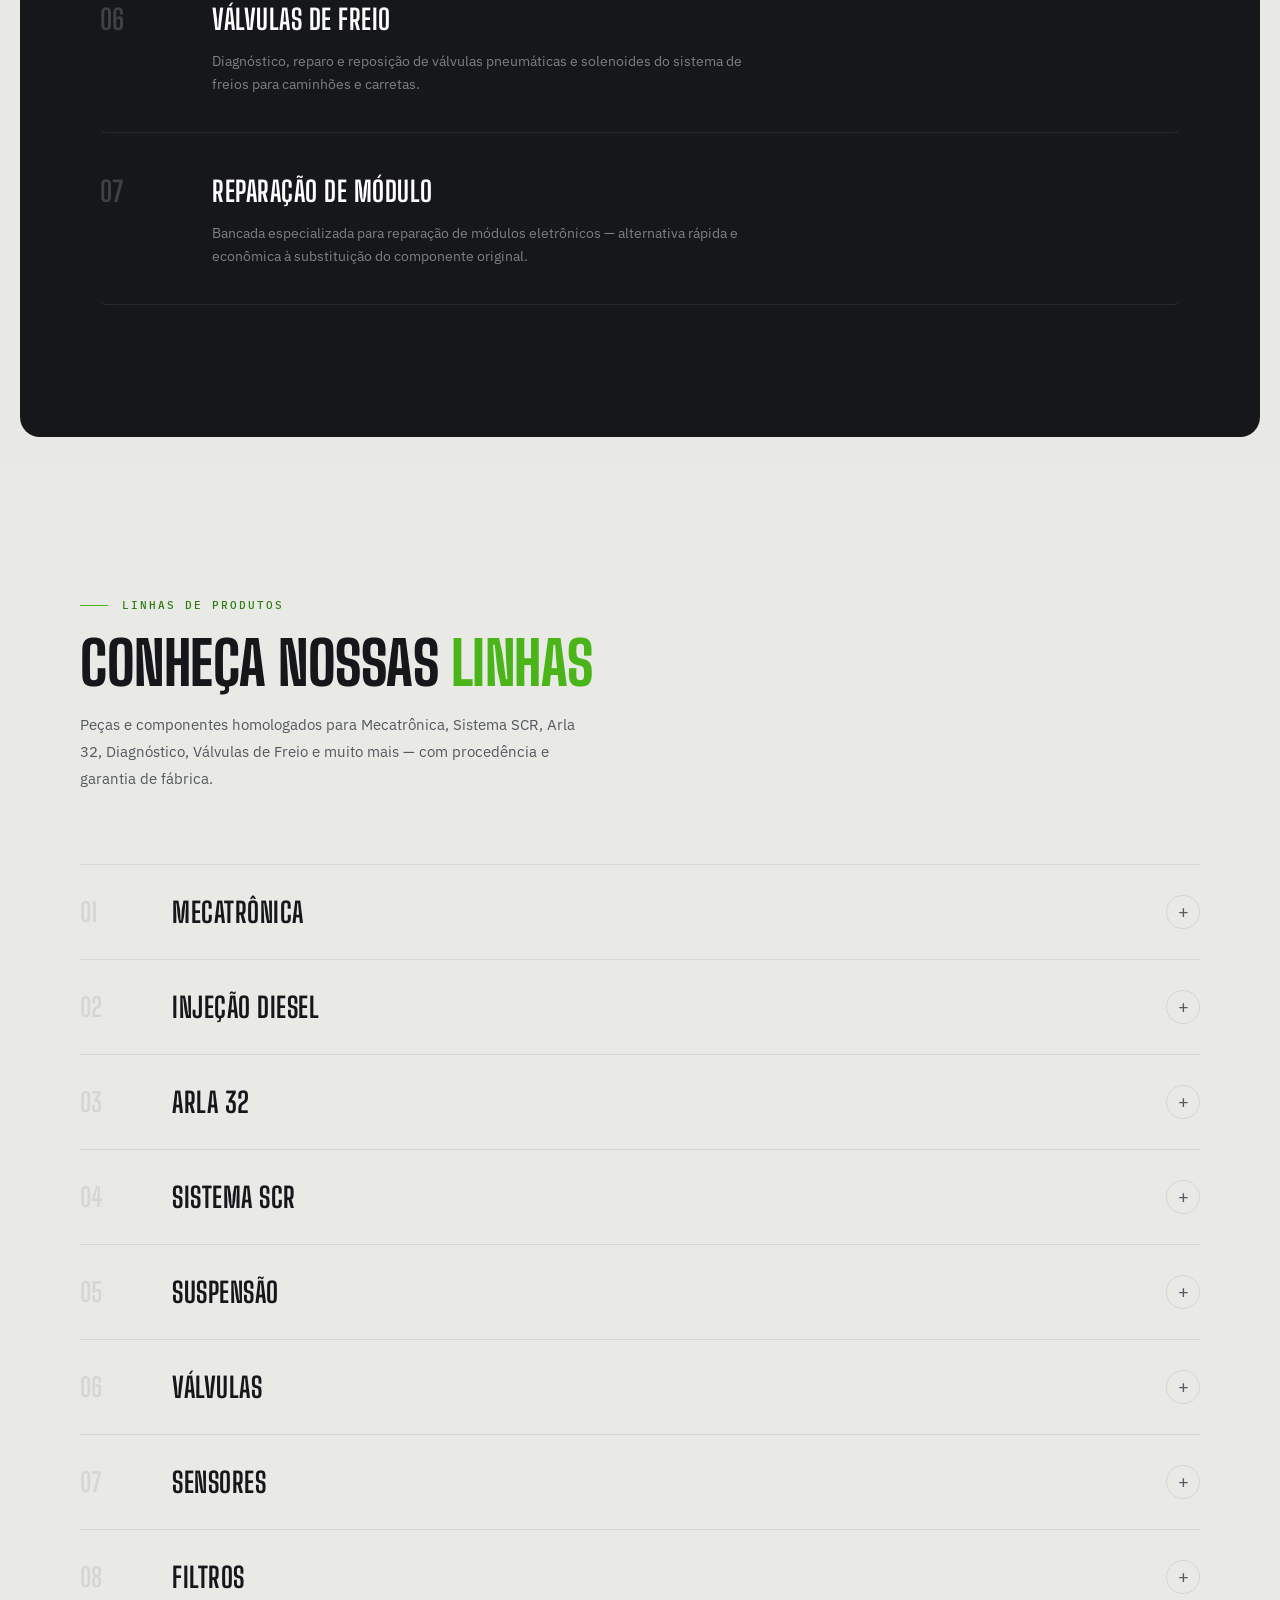
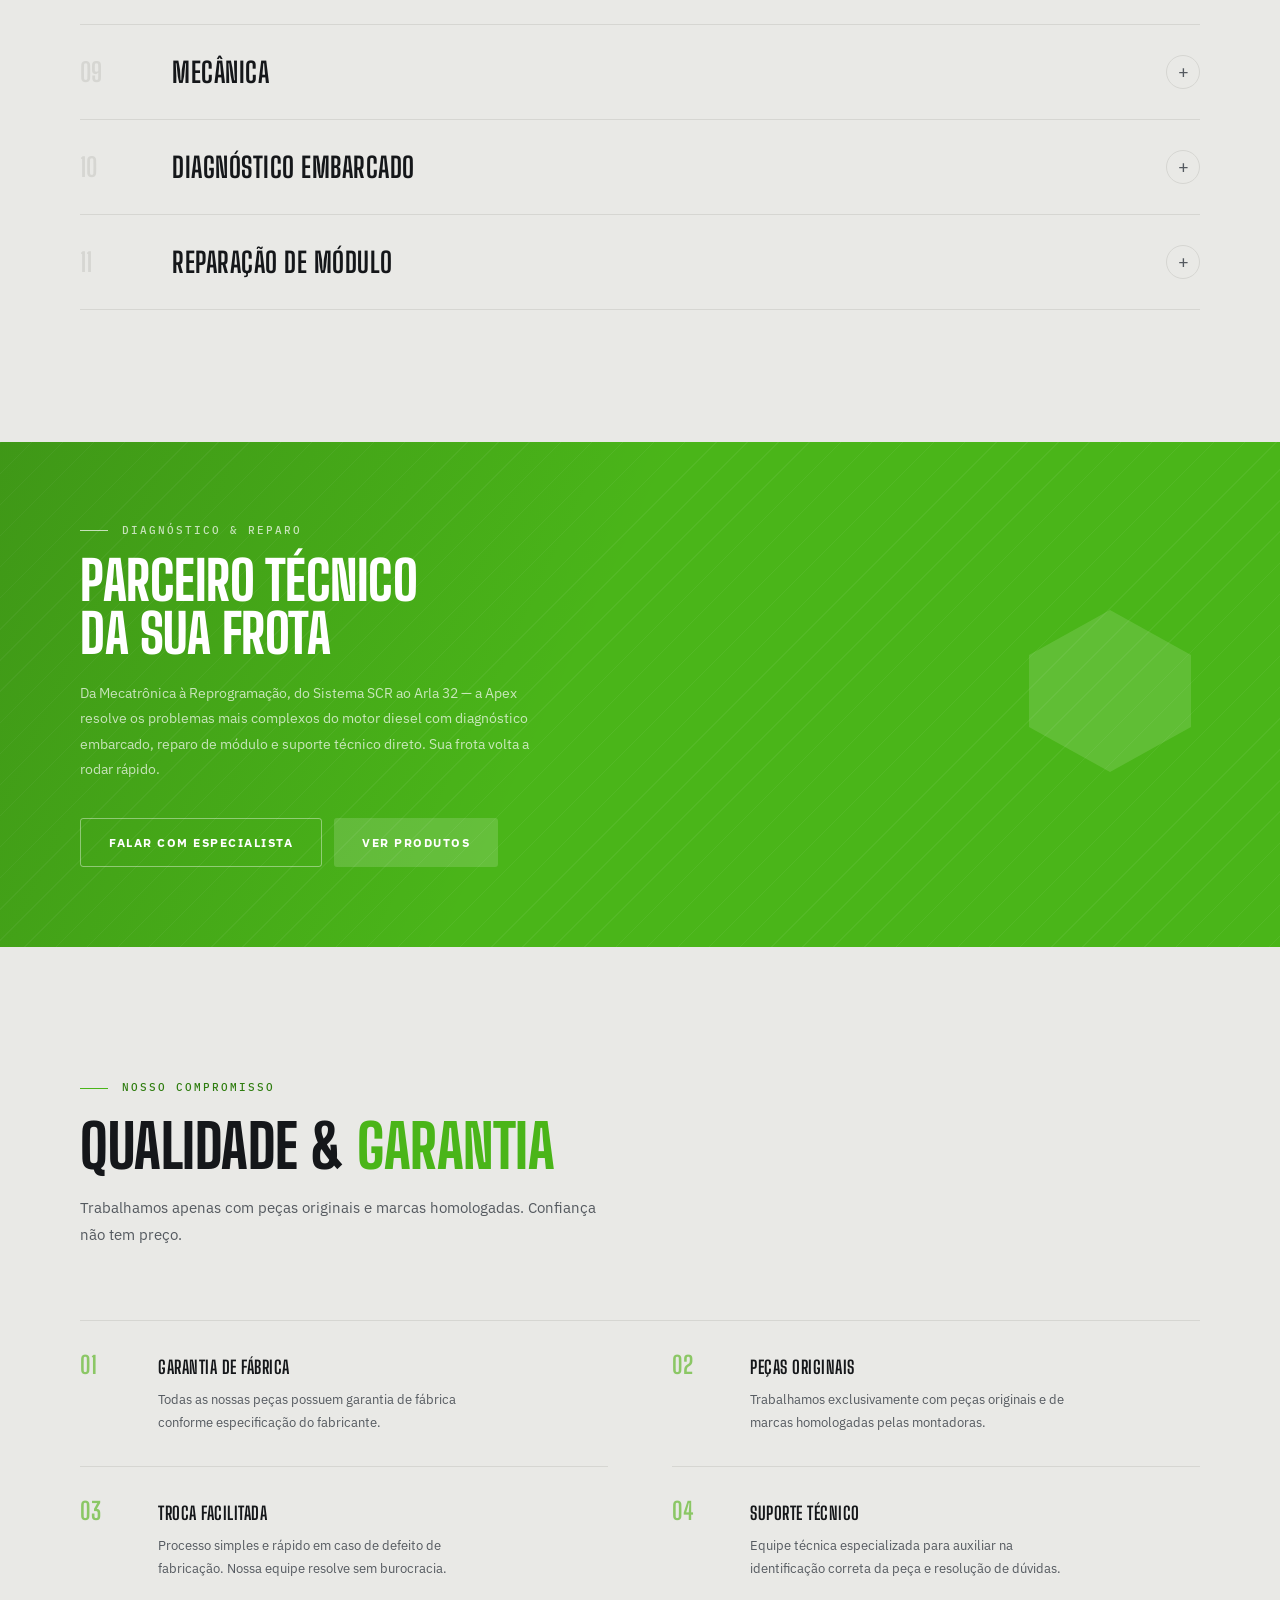
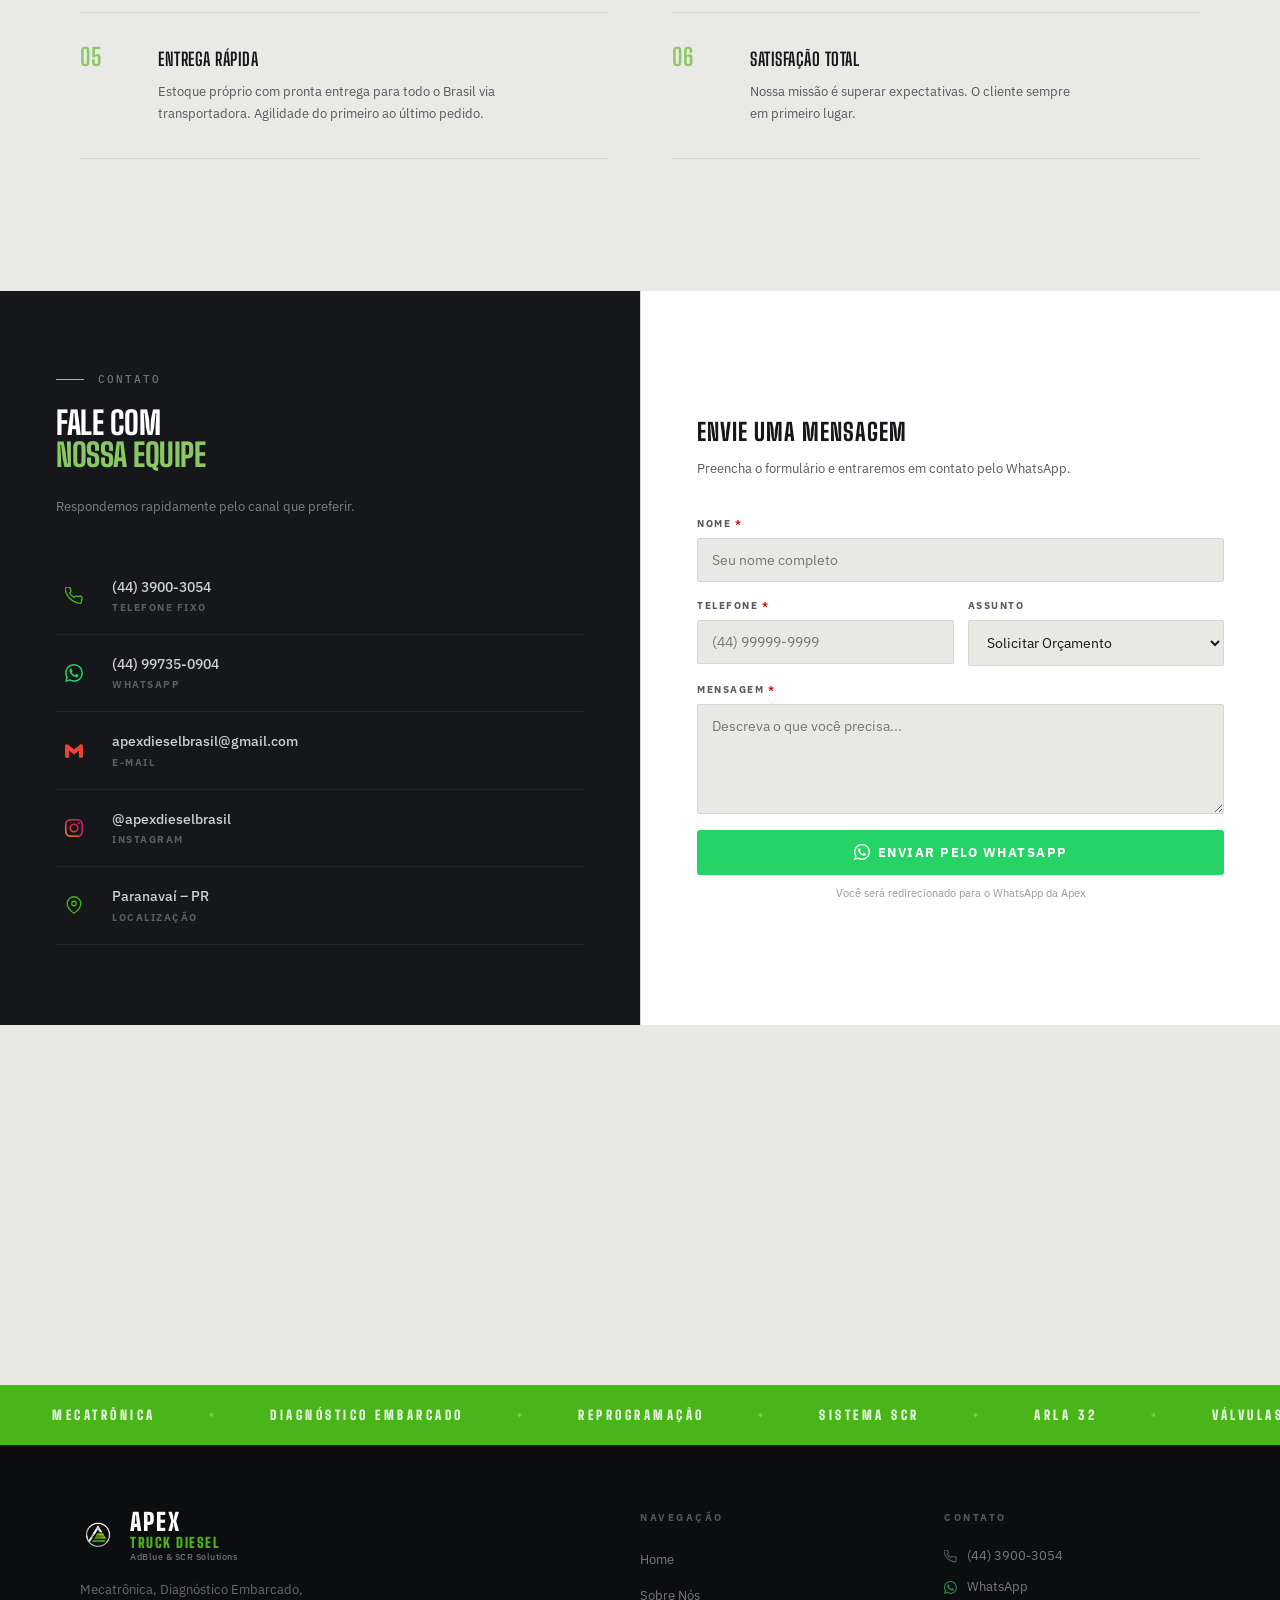
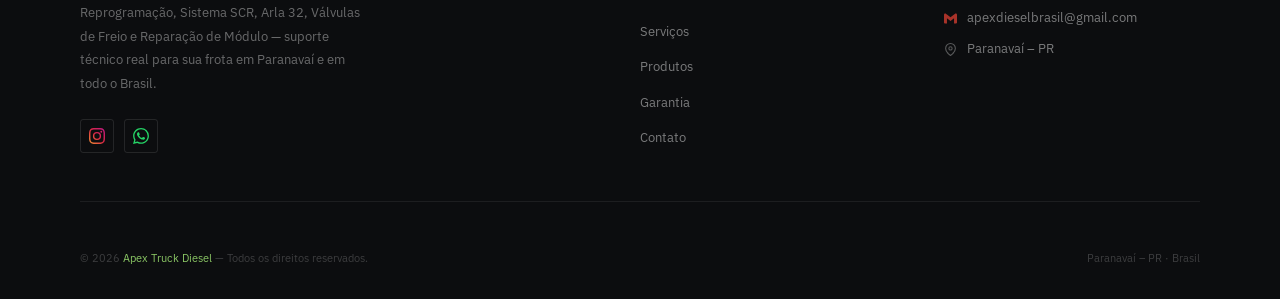
<file: index2.html>
<!DOCTYPE html>
<html lang="pt-BR">
<head>
  <meta charset="UTF-8"/>
  <meta name="viewport" content="width=device-width, initial-scale=1.0"/>
  <title>Apex Truck Diesel — Mecatrônica, SCR, Arla 32, Diagnóstico e Reprogramação</title>
  <meta name="description" content="Especialistas em Mecatrônica, Sistema SCR, Arla 32, Diagnóstico Embarcado, Reprogramação, Válvulas de Freio e Reparação de Módulo para veículos pesados. Paranavaí – PR."/>
  <link rel="preconnect" href="https://fonts.googleapis.com"/>
  <link rel="preconnect" href="https://fonts.gstatic.com" crossorigin/>
  <link href="https://fonts.googleapis.com/css2?family=Big+Shoulders+Display:wght@600;700;800;900&family=IBM+Plex+Sans:wght@400;500;600;700&family=IBM+Plex+Mono:wght@400;500;600&display=swap" rel="stylesheet"/>
  <link rel="stylesheet" href="style2.css"/>
</head>
<body>

<!-- LOADER CINEMATOGRÁFICO -->
<div id="ldr" aria-hidden="true">
  <div class="ldr-inner">
    <div class="ldr-wordmark">APEX</div>
    <div class="ldr-sub">TRUCK DIESEL</div>
    <div class="ldr-bar"><div class="ldr-fill" id="ldrFill"></div></div>
    <div class="ldr-loc">Paranavaí · PR · Mecatrônica · SCR · Diagnóstico</div>
  </div>
</div>

<!-- WA FLOAT -->
<a href="https://wa.me/5544997350904?text=Ol%C3%A1%2C%20Apex%20Truck%20Diesel!%20%F0%9F%91%8B%20Gostaria%20de%20mais%20informa%C3%A7%C3%B5es." class="wa-float" target="_blank" title="WhatsApp">
  <svg viewBox="0 0 24 24"><path d="M17.472 14.382c-.297-.149-1.758-.867-2.03-.967-.273-.099-.471-.148-.67.15-.197.297-.767.966-.94 1.164-.173.199-.347.223-.644.075-.297-.15-1.255-.463-2.39-1.475-.883-.788-1.48-1.761-1.653-2.059-.173-.297-.018-.458.13-.606.134-.133.298-.347.446-.52.149-.174.198-.298.298-.497.099-.198.05-.371-.025-.52-.075-.149-.669-1.612-.916-2.207-.242-.579-.487-.5-.669-.51-.173-.008-.371-.01-.57-.01-.198 0-.52.074-.792.372-.272.297-1.04 1.016-1.04 2.479 0 1.462 1.065 2.875 1.213 3.074.149.198 2.096 3.2 5.077 4.487.709.306 1.262.489 1.694.625.712.227 1.36.195 1.871.118.571-.085 1.758-.719 2.006-1.413.248-.694.248-1.289.173-1.413-.074-.124-.272-.198-.57-.347m-5.421 7.403h-.004a9.87 9.87 0 01-5.031-1.378l-.361-.214-3.741.982.998-3.648-.235-.374a9.86 9.86 0 01-1.51-5.26c.001-5.45 4.436-9.884 9.888-9.884 2.64 0 5.122 1.03 6.988 2.898a9.825 9.825 0 012.893 6.994c-.003 5.45-4.437 9.884-9.885 9.884m8.413-18.297A11.815 11.815 0 0012.05 0C5.495 0 .16 5.335.157 11.892c0 2.096.547 4.142 1.588 5.945L.057 24l6.305-1.654a11.882 11.882 0 005.683 1.448h.005c6.554 0 11.89-5.335 11.893-11.893a11.821 11.821 0 00-3.48-8.413z"/></svg>
</a>

<!-- TOAST -->
<div class="toast" id="toast"></div>

<!-- MOBILE MENU -->
<div class="mob-menu" id="mobMenu">
  <button class="mob-close" onclick="closeMob()">✕</button>
  <a href="#home" onclick="closeMob()">Home</a>
  <a href="#sobre" onclick="closeMob()">Sobre</a>
  <a href="#servicos" onclick="closeMob()">Serviços</a>
  <a href="#produtos" onclick="closeMob()">Produtos</a>
  <a href="#garantia" onclick="closeMob()">Garantia</a>
  <a href="#contato" onclick="closeMob()">Contato</a>
</div>

<!-- NAV -->
<nav id="nav">
  <a href="#home" class="logo">
    <img src="Logo.png" alt="Apex Truck Diesel" class="logo-img">
    <div class="logo-words">
      <div class="logo-apex">APEX</div>
      <div class="logo-truck">TRUCK DIESEL</div>
      <div class="logo-tagline">AdBlue &amp; SCR Solutions</div>
    </div>
  </a>
  <div class="nav-right">
    <a href="#contato" class="nav-pill">Solicitar Orçamento</a>
    <button class="nav-menu-btn" onclick="document.getElementById('mobMenu').classList.add('open')">
      <span>MENU</span><span class="nav-dots">···</span>
    </button>
  </div>
</nav>

<!-- ═══ HERO ═══ -->
<section class="hero" id="home">
  <div class="hero-bg"></div>
  <div class="hero-overlay"></div>
  <div class="hero-right-glow" aria-hidden="true"></div>
  <div class="hero-glow" aria-hidden="true"></div>
  <div class="hero-scanline" aria-hidden="true"></div>
  <div class="hero-vline" aria-hidden="true"></div>
  <div class="hero-geo" aria-hidden="true" style="display:none">
    <svg viewBox="-20 -20 440 540" width="360" height="450" fill="none"
         xmlns="http://www.w3.org/2000/svg" overflow="visible">
      <defs>
        <filter id="gA" x="-35%" y="-35%" width="170%" height="170%">
          <feGaussianBlur stdDeviation="3.5" result="b"/>
          <feMerge><feMergeNode in="b"/><feMergeNode in="SourceGraphic"/></feMerge>
        </filter>
        <filter id="gAB" x="-60%" y="-60%" width="220%" height="220%">
          <feGaussianBlur stdDeviation="9" result="b"/>
          <feMerge><feMergeNode in="b"/><feMergeNode in="SourceGraphic"/></feMerge>
        </filter>
      </defs>

      <!-- CONTORNO EXTERNO -->
      <path d="M200,15 C312,15 364,120 364,224 C364,348 286,460 200,492 C114,460 36,348 36,224 C36,120 88,15 200,15Z"
            stroke="#4ab519" stroke-width="2.5" fill="none" filter="url(#gA)"/>
      <!-- Linha interna paralela -->
      <path d="M200,27 C304,27 352,127 352,224 C352,340 278,448 200,478 C122,448 48,340 48,224 C48,127 96,27 200,27Z"
            stroke="rgba(74,181,25,.22)" stroke-width="1" fill="none"/>

      <!-- DIVISOR DE TESTA -->
      <path d="M70,154 Q200,133 330,154"
            stroke="#4ab519" stroke-width="2" fill="none" filter="url(#gA)"/>
      <path d="M78,164 Q200,144 322,164"
            stroke="rgba(74,181,25,.28)" stroke-width="1" fill="none"/>

      <!-- PAINEL SUPERIOR -->
      <path d="M146,90 L158,79 L242,79 L254,90"
            stroke="#4ab519" stroke-width="1.2" fill="none" opacity=".55"/>
      <path d="M128,112 Q200,98 272,112"
            stroke="rgba(74,181,25,.38)" stroke-width="1" fill="none"/>
      <circle cx="200" cy="70" r="4" stroke="#4ab519" stroke-width="1.5" fill="none" opacity=".65"/>
      <line x1="200" y1="74" x2="200" y2="88" stroke="#4ab519" stroke-width="1" opacity=".5"/>

      <!-- TOPO (antena) -->
      <path d="M172,18 L172,5 L200,0 L228,5 L228,18"
            stroke="#4ab519" stroke-width="1.5" fill="none" opacity=".6" filter="url(#gA)"/>
      <circle cx="200" cy="0" r="3.5" fill="#4ab519" opacity=".75" filter="url(#gA)"/>

      <!-- OLHO ESQUERDO -->
      <g filter="url(#gA)">
        <g transform="rotate(-22 118 278)">
          <ellipse cx="118" cy="278" rx="76" ry="48" stroke="#4ab519" stroke-width="2.5" fill="rgba(74,181,25,.04)"/>
          <ellipse cx="118" cy="278" rx="58" ry="35" stroke="#4ab519" stroke-width="1.2" fill="none" opacity=".6"/>
          <ellipse cx="118" cy="278" rx="40" ry="24" stroke="#4ab519" stroke-width="2"
                   fill="rgba(74,181,25,.13)" filter="url(#gAB)"/>
        </g>
      </g>
      <path d="M46,238 Q118,218 190,238"
            stroke="#4ab519" stroke-width="1.2" fill="none" opacity=".48" filter="url(#gA)"/>

      <!-- OLHO DIREITO -->
      <g filter="url(#gA)">
        <g transform="rotate(22 282 278)">
          <ellipse cx="282" cy="278" rx="76" ry="48" stroke="#4ab519" stroke-width="2.5" fill="rgba(74,181,25,.04)"/>
          <ellipse cx="282" cy="278" rx="58" ry="35" stroke="#4ab519" stroke-width="1.2" fill="none" opacity=".6"/>
          <ellipse cx="282" cy="278" rx="40" ry="24" stroke="#4ab519" stroke-width="2"
                   fill="rgba(74,181,25,.13)" filter="url(#gAB)"/>
        </g>
      </g>
      <path d="M210,238 Q282,218 354,238"
            stroke="#4ab519" stroke-width="1.2" fill="none" opacity=".48" filter="url(#gA)"/>

      <!-- PONTE NASAL -->
      <path d="M188,328 L200,346 L212,328"
            stroke="#4ab519" stroke-width="1.2" fill="none" opacity=".55"/>

      <!-- QUEIXO / BOCA -->
      <path d="M155,393 Q200,418 245,393"
            stroke="#4ab519" stroke-width="2" fill="none" filter="url(#gA)" opacity=".78"/>
      <path d="M168,410 Q200,428 232,410"
            stroke="#4ab519" stroke-width="1.2" fill="none" opacity=".52"/>
      <!-- Projeções circuito queixo -->
      <line x1="182" y1="434" x2="182" y2="450" stroke="#4ab519" stroke-width="1.5" opacity=".5"/>
      <line x1="191" y1="437" x2="191" y2="455" stroke="#4ab519" stroke-width="1.5" opacity=".55"/>
      <line x1="200" y1="438" x2="200" y2="456" stroke="#4ab519" stroke-width="1.5" opacity=".6"/>
      <line x1="209" y1="437" x2="209" y2="455" stroke="#4ab519" stroke-width="1.5" opacity=".55"/>
      <line x1="218" y1="434" x2="218" y2="450" stroke="#4ab519" stroke-width="1.5" opacity=".5"/>

      <!-- CONECTOR ESQUERDO -->
      <path d="M50,226 L36,226" stroke="#4ab519" stroke-width="2.2" filter="url(#gA)" opacity=".75"/>
      <rect x="20" y="217" width="16" height="18" rx="2" stroke="#4ab519" stroke-width="1.8"
            fill="none" opacity=".7" filter="url(#gA)"/>
      <path d="M20,226 L8,226 L8,200" stroke="#4ab519" stroke-width="1.2" opacity=".42"/>
      <circle cx="8" cy="198" r="3" fill="#4ab519" opacity=".6" filter="url(#gA)"/>
      <path d="M36,238 L22,238 L22,252" stroke="#4ab519" stroke-width="1" opacity=".32"/>
      <path d="M36,214 L26,214 L26,200 L20,200" stroke="#4ab519" stroke-width="1" opacity=".32"/>

      <!-- CONECTOR DIREITO -->
      <path d="M350,226 L364,226" stroke="#4ab519" stroke-width="2.2" filter="url(#gA)" opacity=".75"/>
      <rect x="364" y="217" width="16" height="18" rx="2" stroke="#4ab519" stroke-width="1.8"
            fill="none" opacity=".7" filter="url(#gA)"/>
      <path d="M380,226 L392,226 L392,200" stroke="#4ab519" stroke-width="1.2" opacity=".42"/>
      <circle cx="392" cy="198" r="3" fill="#4ab519" opacity=".6" filter="url(#gA)"/>
      <path d="M364,238 L378,238 L378,252" stroke="#4ab519" stroke-width="1" opacity=".32"/>
      <path d="M364,214 L374,214 L374,200 L380,200" stroke="#4ab519" stroke-width="1" opacity=".32"/>
    </svg>
  </div>

  <!-- Badge de stats (canto direito) -->
  <div class="hero-content">
    <div class="hero-label rv">Paranavaí — PR</div>
    <h1 class="split">
      <span class="line-mask"><span class="line-inner">DIAGNÓSTICO,</span></span>
      <span class="line-mask"><span class="line-inner">REPARO E PEÇAS</span></span>
      <span class="line-mask"><span class="line-inner"><em>EM UM SÓ LUGAR.</em></span></span>
    </h1>
    <p class="hero-desc rv rv3">Mecatrônica, Sistema SCR, Arla 32, Diagnóstico Embarcado, Reprogramação, Válvulas de Freio e Reparação de Módulo — tudo para sua frota continuar rodando.</p>
    <div class="hero-btns rv rv4">
      <a href="#contato" class="btn btn-green">Solicitar Orçamento</a>
      <a href="#produtos" class="btn btn-ghost">Ver Produtos</a>
    </div>
  </div>
</section>

<!-- TICKER -->
<div class="marcas">
  <div class="track" id="track"></div>
</div>

<!-- ═══ MANIFESTO ═══ -->
<section class="manifesto">
  <div class="manifesto-inner">
    <div class="manifesto-label rv">Por que a Apex existe</div>
    <h2 class="manifesto-text split">
      <span class="line-mask"><span class="line-inner">COM A APEX,</span></span>
      <span class="line-mask"><span class="line-inner">SEU CAMINHÃO</span></span>
      <span class="line-mask"><span class="line-inner"><em>NÃO FICA NA MÃO.</em></span></span>
    </h2>
    <p class="manifesto-sub rv rv2">A Apex nasceu para resolver o que mais trava na frota: Mecatrônica, Sistema SCR, Arla 32, falhas de módulo. Diagnóstico preciso, reparo rápido, suporte técnico real — pra seu caminhão não parar.</p>
  </div>
</section>

<!-- ═══ STATEMENT ═══ -->
<section class="stmt-sec">
  <div class="stmt-img-wrap rv">
    <img src="Sobre.png" alt="Frotas Apex Truck Diesel" class="stmt-img">
  </div>
  <div class="stmt-text split">
    <span class="line-mask"><span class="line-inner">SUA FROTA</span></span>
    <span class="line-mask"><span class="line-inner">MERECE</span></span>
    <span class="line-mask"><span class="line-inner"><em>APEX.</em></span></span>
  </div>
</section>

<!-- ═══ SOBRE ═══ -->
<section class="sec" id="sobre">
  <div class="sobre-grid">
    <div class="sobre-img-wrap rv">
      <img src="Sobre.png" alt="Apex Truck Diesel" class="sobre-img-main">
    </div>
    <div>
      <div class="sec-label rv">Sobre a Apex</div>
      <h2 class="stitle rv rv2">DIAGNÓSTICO,<br><em>REPARO & PEÇAS</em></h2>
      <p class="sdesc rv rv3" style="margin-bottom:24px">A Apex Truck Diesel nasce em Paranavaí — PR como especialista em Mecatrônica, Diagnóstico Embarcado, Reprogramação, Sistema SCR, Arla 32, Válvulas de Freio e Reparação de Módulo para veículos pesados.</p>
      <p class="sdesc rv rv3">Atendemos oficinas e transportadoras que precisam de um parceiro técnico de verdade — cada diagnóstico e reparo com suporte direto pelo WhatsApp.</p>
      <div class="sobre-feats rv rv4">
        <div class="sfeat">Mecatrônica</div>
        <div class="sfeat">Diagnóstico Embarcado</div>
        <div class="sfeat">Reprogramação</div>
        <div class="sfeat">Sistema SCR & Arla 32</div>
        <div class="sfeat">Válvulas de Freio</div>
        <div class="sfeat">Reparação de Módulo</div>
      </div>
    </div>
  </div>
</section>

<!-- ═══ SERVIÇOS ═══ -->
<section class="sec sec-dark" id="servicos">
  <div class="sec-label sec-label-lt rv">Áreas de Atuação</div>
  <h2 class="stitle stitle-lt rv rv2">NOSSOS <em>SERVIÇOS</em></h2>
  <p class="sdesc sdesc-lt rv rv3">Da Mecatrônica ao Sistema SCR — diagnóstico embarcado, reprogramação e reparo de módulo para manter sua frota na estrada.</p>

  <div class="serv-list rv">
    <div class="serv-item">
      <span class="serv-num">01</span>
      <div class="serv-body">
        <div class="serv-name">Mecatrônica</div>
        <div class="serv-desc">Reparo e substituição de módulos eletrônicos, ECUs e centrais de controle das principais marcas de linha pesada.</div>
      </div>
    </div>
    <div class="serv-item">
      <span class="serv-num">02</span>
      <div class="serv-body">
        <div class="serv-name">Diagnóstico Embarcado</div>
        <div class="serv-desc">Leitura de falhas, análise de parâmetros e diagnóstico completo com scanner de última geração diretamente no veículo.</div>
      </div>
    </div>
    <div class="serv-item">
      <span class="serv-num">03</span>
      <div class="serv-body">
        <div class="serv-name">Reprogramação</div>
        <div class="serv-desc">Reprogramação de ECU, atualização de firmware e calibração de módulos para restaurar o funcionamento correto do veículo.</div>
      </div>
    </div>
    <div class="serv-item">
      <span class="serv-num">04</span>
      <div class="serv-body">
        <div class="serv-name">Sistema SCR</div>
        <div class="serv-desc">Reparo completo do sistema de redução catalítica seletiva — válvulas solenoides, catalisadores, sensores NOx e módulos de controle Euro V e VI.</div>
      </div>
    </div>
    <div class="serv-item">
      <span class="serv-num">05</span>
      <div class="serv-body">
        <div class="serv-name">Arla 32</div>
        <div class="serv-desc">Bombas dosadoras, sensores de nível, aquecedores e módulos de controle homologados para o sistema de dosagem de Arla 32.</div>
      </div>
    </div>
    <div class="serv-item">
      <span class="serv-num">06</span>
      <div class="serv-body">
        <div class="serv-name">Válvulas de Freio</div>
        <div class="serv-desc">Diagnóstico, reparo e reposição de válvulas pneumáticas e solenoides do sistema de freios para caminhões e carretas.</div>
      </div>
    </div>
    <div class="serv-item">
      <span class="serv-num">07</span>
      <div class="serv-body">
        <div class="serv-name">Reparação de Módulo</div>
        <div class="serv-desc">Bancada especializada para reparação de módulos eletrônicos — alternativa rápida e econômica à substituição do componente original.</div>
      </div>
    </div>
  </div>
</section>

<!-- ═══ PRODUTOS ═══ -->
<section class="sec sec-alt" id="produtos">
  <div class="sec-label rv">Linhas de Produtos</div>
  <h2 class="stitle rv rv2">CONHEÇA NOSSAS <em>LINHAS</em></h2>
  <p class="sdesc rv rv3">Peças e componentes homologados para Mecatrônica, Sistema SCR, Arla 32, Diagnóstico, Válvulas de Freio e muito mais — com procedência e garantia de fábrica.</p>
  <div class="prod-list rv rv2" id="prodGrid"></div>
</section>

<!-- ═══ ARLA CTA ═══ -->
<div class="arla-sec">
  <div>
    <div class="arla-kicker">Diagnóstico & Reparo</div>
    <h2 class="arla-title">PARCEIRO TÉCNICO<br>DA SUA FROTA</h2>
    <p class="arla-desc">Da Mecatrônica à Reprogramação, do Sistema SCR ao Arla 32 — a Apex resolve os problemas mais complexos do motor diesel com diagnóstico embarcado, reparo de módulo e suporte técnico direto. Sua frota volta a rodar rápido.</p>
    <div class="arla-btns">
      <a href="#contato" class="btn btn-ghost-wt">Falar com Especialista</a>
      <a href="#produtos" class="btn" style="background:rgba(255,255,255,.15);color:white">Ver Produtos</a>
    </div>
  </div>
  <div class="arla-graphic">
    <svg viewBox="0 0 200 200" width="180" height="180" fill="white">
      <path d="M100 10l90 50v80l-90 50L10 140V60z"/>
    </svg>
  </div>
</div>


<!-- ═══ GARANTIA ═══ -->
<section class="sec sec-alt" id="garantia">
  <div class="sec-label rv">Nosso Compromisso</div>
  <h2 class="stitle rv rv2">QUALIDADE &amp; <em>GARANTIA</em></h2>
  <p class="sdesc rv rv3">Trabalhamos apenas com peças originais e marcas homologadas. Confiança não tem preço.</p>
  <div class="gar-list">
    <div class="gar-item rv">
      <span class="gar-num">01</span>
      <div><div class="gar-title">Garantia de Fábrica</div><p class="gar-desc">Todas as nossas peças possuem garantia de fábrica conforme especificação do fabricante.</p></div>
    </div>
    <div class="gar-item rv rv2">
      <span class="gar-num">02</span>
      <div><div class="gar-title">Peças Originais</div><p class="gar-desc">Trabalhamos exclusivamente com peças originais e de marcas homologadas pelas montadoras.</p></div>
    </div>
    <div class="gar-item rv rv3">
      <span class="gar-num">03</span>
      <div><div class="gar-title">Troca Facilitada</div><p class="gar-desc">Processo simples e rápido em caso de defeito de fabricação. Nossa equipe resolve sem burocracia.</p></div>
    </div>
    <div class="gar-item rv">
      <span class="gar-num">04</span>
      <div><div class="gar-title">Suporte Técnico</div><p class="gar-desc">Equipe técnica especializada para auxiliar na identificação correta da peça e resolução de dúvidas.</p></div>
    </div>
    <div class="gar-item rv rv2">
      <span class="gar-num">05</span>
      <div><div class="gar-title">Entrega Rápida</div><p class="gar-desc">Estoque próprio com pronta entrega para todo o Brasil via transportadora. Agilidade do primeiro ao último pedido.</p></div>
    </div>
    <div class="gar-item rv rv3">
      <span class="gar-num">06</span>
      <div><div class="gar-title">Satisfação Total</div><p class="gar-desc">Nossa missão é superar expectativas. O cliente sempre em primeiro lugar.</p></div>
    </div>
  </div>
</section>

<!-- ═══ CONTATO ═══ -->
<section id="contato">
  <div class="cont-grid">
    <div class="cont-left">
      <div class="sec-label sec-label-lt rv">Contato</div>
      <h2 class="stitle stitle-lt rv rv2" style="font-size:32px">FALE COM<br><em>NOSSA EQUIPE</em></h2>
      <p class="rv rv3" style="color:rgba(255,255,255,.45);font-size:13px;margin-top:8px">Respondemos rapidamente pelo canal que preferir.</p>
      <div class="cont-info-list">
        <a href="tel:554439003054" class="cont-info-item rv">
          <div class="cont-info-ico"><svg viewBox="0 0 24 24" width="18" height="18" fill="none" stroke="#4ab519" stroke-width="1.75" stroke-linecap="round" stroke-linejoin="round"><path d="M22 16.92v3a2 2 0 01-2.18 2 19.79 19.79 0 01-8.63-3.07A19.5 19.5 0 013.07 10.8 19.79 19.79 0 01.06 2.18 2 2 0 012.03 0h3a2 2 0 012 1.72c.127.96.361 1.903.7 2.81a2 2 0 01-.45 2.11L6.09 7.91a16 16 0 006 6l1.27-1.27a2 2 0 012.11-.45c.907.339 1.85.573 2.81.7A2 2 0 0122 16.92z"/></svg></div>
          <div><span>(44) 3900-3054</span><small>Telefone Fixo</small></div>
        </a>
        <a href="https://wa.me/5544997350904?text=Ol%C3%A1%2C%20Apex%20Truck%20Diesel!%20%F0%9F%91%8B%20Gostaria%20de%20mais%20informa%C3%A7%C3%B5es." class="cont-info-item rv rv2" target="_blank">
          <div class="cont-info-ico"><svg viewBox="0 0 24 24" width="18" height="18" fill="#25d366"><path d="M17.472 14.382c-.297-.149-1.758-.867-2.03-.967-.273-.099-.471-.148-.67.15-.197.297-.767.966-.94 1.164-.173.199-.347.223-.644.075-.297-.15-1.255-.463-2.39-1.475-.883-.788-1.48-1.761-1.653-2.059-.173-.297-.018-.458.13-.606.134-.133.298-.347.446-.52.149-.174.198-.298.298-.497.099-.198.05-.371-.025-.52-.075-.149-.669-1.612-.916-2.207-.242-.579-.487-.5-.669-.51-.173-.008-.371-.01-.57-.01-.198 0-.52.074-.792.372-.272.297-1.04 1.016-1.04 2.479 0 1.462 1.065 2.875 1.213 3.074.149.198 2.096 3.2 5.077 4.487.709.306 1.262.489 1.694.625.712.227 1.36.195 1.871.118.571-.085 1.758-.719 2.006-1.413.248-.694.248-1.289.173-1.413-.074-.124-.272-.198-.57-.347m-5.421 7.403h-.004a9.87 9.87 0 01-5.031-1.378l-.361-.214-3.741.982.998-3.648-.235-.374a9.86 9.86 0 01-1.51-5.26c.001-5.45 4.436-9.884 9.888-9.884 2.64 0 5.122 1.03 6.988 2.898a9.825 9.825 0 012.893 6.994c-.003 5.45-4.437 9.884-9.885 9.884m8.413-18.297A11.815 11.815 0 0012.05 0C5.495 0 .16 5.335.157 11.892c0 2.096.547 4.142 1.588 5.945L.057 24l6.305-1.654a11.882 11.882 0 005.683 1.448h.005c6.554 0 11.89-5.335 11.893-11.893a11.821 11.821 0 00-3.48-8.413z"/></svg></div>
          <div><span>(44) 99735-0904</span><small>WhatsApp</small></div>
        </a>
        <a href="mailto:apexdieselbrasil@gmail.com" class="cont-info-item rv rv3">
          <div class="cont-info-ico"><svg viewBox="0 0 24 24" width="18" height="18"><path d="M24 5.457v13.909c0 .904-.732 1.636-1.636 1.636h-3.819V11.73L12 16.64l-6.545-4.91v9.273H1.636A1.636 1.636 0 010 19.366V5.457c0-2.023 2.309-3.178 3.927-1.964L5.455 4.64 12 9.548l6.545-4.91 1.528-1.145C21.69 2.28 24 3.434 24 5.457z" fill="#EA4335"/></svg></div>
          <div><span>apexdieselbrasil@gmail.com</span><small>E-mail</small></div>
        </a>
        <a href="https://instagram.com/apexdieselbrasil" class="cont-info-item rv rv4" target="_blank">
          <div class="cont-info-ico">
            <svg viewBox="0 0 24 24" width="18" height="18" fill="url(#igC)">
              <defs><linearGradient id="igC" x1="0%" y1="100%" x2="100%" y2="0%"><stop offset="0%" stop-color="#f09433"/><stop offset="50%" stop-color="#dc2743"/><stop offset="100%" stop-color="#bc1888"/></linearGradient></defs>
              <path d="M12 2.163c3.204 0 3.584.012 4.85.07 3.252.148 4.771 1.691 4.919 4.919.058 1.265.069 1.645.069 4.849 0 3.205-.012 3.584-.069 4.849-.149 3.225-1.664 4.771-4.919 4.919-1.266.058-1.644.07-4.85.07-3.204 0-3.584-.012-4.849-.07-3.26-.149-4.771-1.699-4.919-4.92-.058-1.265-.07-1.644-.07-4.849 0-3.204.013-3.583.07-4.849.149-3.227 1.664-4.771 4.919-4.919 1.266-.057 1.645-.069 4.849-.069zM12 0C8.741 0 8.333.014 7.053.072 2.695.272.273 2.69.073 7.052.014 8.333 0 8.741 0 12c0 3.259.014 3.668.072 4.948.2 4.358 2.618 6.78 6.98 6.98C8.333 23.986 8.741 24 12 24c3.259 0 3.668-.014 4.948-.072 4.354-.2 6.782-2.618 6.979-6.98.059-1.28.073-1.689.073-4.948 0-3.259-.014-3.667-.072-4.947-.196-4.354-2.617-6.78-6.979-6.98C15.668.014 15.259 0 12 0zm0 5.838a6.162 6.162 0 100 12.324 6.162 6.162 0 000-12.324zM12 16a4 4 0 110-8 4 4 0 010 8zm6.406-11.845a1.44 1.44 0 100 2.881 1.44 1.44 0 000-2.881z"/>
            </svg>
          </div>
          <div><span>@apexdieselbrasil</span><small>Instagram</small></div>
        </a>
        <a href="https://maps.google.com/?q=Apex+Diesel+Brasil,Paranavaí,PR" class="cont-info-item rv" target="_blank">
          <div class="cont-info-ico"><svg viewBox="0 0 24 24" width="18" height="18" fill="none" stroke="#4ab519" stroke-width="1.75" stroke-linecap="round" stroke-linejoin="round"><path d="M21 10c0 7-9 13-9 13S3 17 3 10a9 9 0 0118 0z"/><circle cx="12" cy="10" r="3"/></svg></div>
          <div><span>Paranavaí – PR</span><small>Localização</small></div>
        </a>
      </div>
    </div>
    <div class="cont-right">
      <h3 class="cont-form-title">ENVIE UMA MENSAGEM</h3>
      <p class="cont-form-sub">Preencha o formulário e entraremos em contato pelo WhatsApp.</p>
      <div class="fg"><label>Nome <span style="color:#c00">*</span></label><input type="text" id="fn" placeholder="Seu nome completo" required></div>
      <div class="form-row">
        <div class="fg"><label>Telefone <span style="color:#c00">*</span></label><input type="tel" id="ft" placeholder="(44) 99999-9999" oninput="fmtTel(this)" maxlength="15" required></div>
        <div class="fg">
          <label>Assunto</label>
          <select id="fa">
            <option>Solicitar Orçamento</option>
            <option>Mecatrônica</option>
            <option>Diagnóstico Embarcado</option>
            <option>Reprogramação</option>
            <option>Sistema SCR</option>
            <option>Arla 32</option>
            <option>Válvulas de Freio</option>
            <option>Reparação de Módulo</option>
            <option>Parceria Comercial</option>
            <option>Outros</option>
          </select>
        </div>
      </div>
      <div class="fg"><label>Mensagem <span style="color:#c00">*</span></label><textarea id="fm" placeholder="Descreva o que você precisa..." required></textarea></div>
      <button class="btn btn-wa" style="width:100%;justify-content:center;font-size:13px" onclick="sendForm(event)">
        <svg viewBox="0 0 24 24" width="16" height="16" fill="white"><path d="M17.472 14.382c-.297-.149-1.758-.867-2.03-.967-.273-.099-.471-.148-.67.15-.197.297-.767.966-.94 1.164-.173.199-.347.223-.644.075-.297-.15-1.255-.463-2.39-1.475-.883-.788-1.48-1.761-1.653-2.059-.173-.297-.018-.458.13-.606.134-.133.298-.347.446-.52.149-.174.198-.298.298-.497.099-.198.05-.371-.025-.52-.075-.149-.669-1.612-.916-2.207-.242-.579-.487-.5-.669-.51-.173-.008-.371-.01-.57-.01-.198 0-.52.074-.792.372-.272.297-1.04 1.016-1.04 2.479 0 1.462 1.065 2.875 1.213 3.074.149.198 2.096 3.2 5.077 4.487.709.306 1.262.489 1.694.625.712.227 1.36.195 1.871.118.571-.085 1.758-.719 2.006-1.413.248-.694.248-1.289.173-1.413-.074-.124-.272-.198-.57-.347m-5.421 7.403h-.004a9.87 9.87 0 01-5.031-1.378l-.361-.214-3.741.982.998-3.648-.235-.374a9.86 9.86 0 01-1.51-5.26c.001-5.45 4.436-9.884 9.888-9.884 2.64 0 5.122 1.03 6.988 2.898a9.825 9.825 0 012.893 6.994c-.003 5.45-4.437 9.884-9.885 9.884m8.413-18.297A11.815 11.815 0 0012.05 0C5.495 0 .16 5.335.157 11.892c0 2.096.547 4.142 1.588 5.945L.057 24l6.305-1.654a11.882 11.882 0 005.683 1.448h.005c6.554 0 11.89-5.335 11.893-11.893a11.821 11.821 0 00-3.48-8.413z"/></svg>
        Enviar pelo WhatsApp
      </button>
      <p class="form-note" style="text-align:center">Você será redirecionado para o WhatsApp da Apex</p>
    </div>
  </div>
</section>

<!-- MAPA -->
<div class="map-sec">
  <iframe loading="lazy" allowfullscreen referrerpolicy="no-referrer-when-downgrade"
    src="https://www.google.com/maps/embed?pb=!1m14!1m8!1m3!1d1835.3962283481533!2d-52.4278474!3d-23.0680693!3m2!1i1024!2i768!4f13.1!3m3!1m2!1s0x949295db57596b5d%3A0x3fa149059c90f3b6!2sApex%20Diesel%20Brasil!5e0!3m2!1spt-BR!2sbr!4v1778694356393!5m2!1spt-BR!2sbr">
  </iframe>
</div>

<!-- FOOT MARQUEE -->
<div class="foot-marquee">
  <div class="foot-marquee-track" id="footMarquee"></div>
</div>

<!-- ═══ FOOTER ═══ -->
<footer>
  <div class="foot-top">
    <div>
      <div class="foot-logo">
        <img src="Logo.png" alt="Apex Truck Diesel" class="foot-logo-img">
        <div class="logo-words">
          <div class="logo-apex">APEX</div>
          <div class="logo-truck">TRUCK DIESEL</div>
          <div class="logo-tagline">AdBlue &amp; SCR Solutions</div>
        </div>
      </div>
      <p class="foot-desc">Mecatrônica, Diagnóstico Embarcado, Reprogramação, Sistema SCR, Arla 32, Válvulas de Freio e Reparação de Módulo — suporte técnico real para sua frota em Paranavaí e em todo o Brasil.</p>
      <div class="foot-socials">
        <a href="https://instagram.com/apexdieselbrasil" class="foot-soc" target="_blank">
          <svg viewBox="0 0 24 24" width="16" height="16" fill="url(#igF)">
            <defs><linearGradient id="igF" x1="0%" y1="100%" x2="100%" y2="0%"><stop offset="0%" stop-color="#f09433"/><stop offset="50%" stop-color="#dc2743"/><stop offset="100%" stop-color="#bc1888"/></linearGradient></defs>
            <path d="M12 2.163c3.204 0 3.584.012 4.85.07 3.252.148 4.771 1.691 4.919 4.919.058 1.265.069 1.645.069 4.849 0 3.205-.012 3.584-.069 4.849-.149 3.225-1.664 4.771-4.919 4.919-1.266.058-1.644.07-4.85.07-3.204 0-3.584-.012-4.849-.07-3.26-.149-4.771-1.699-4.919-4.92-.058-1.265-.07-1.644-.07-4.849 0-3.204.013-3.583.07-4.849.149-3.227 1.664-4.771 4.919-4.919 1.266-.057 1.645-.069 4.849-.069zM12 0C8.741 0 8.333.014 7.053.072 2.695.272.273 2.69.073 7.052.014 8.333 0 8.741 0 12c0 3.259.014 3.668.072 4.948.2 4.358 2.618 6.78 6.98 6.98C8.333 23.986 8.741 24 12 24c3.259 0 3.668-.014 4.948-.072 4.354-.2 6.782-2.618 6.979-6.98.059-1.28.073-1.689.073-4.948 0-3.259-.014-3.667-.072-4.947-.196-4.354-2.617-6.78-6.979-6.98C15.668.014 15.259 0 12 0zm0 5.838a6.162 6.162 0 100 12.324 6.162 6.162 0 000-12.324zM12 16a4 4 0 110-8 4 4 0 010 8zm6.406-11.845a1.44 1.44 0 100 2.881 1.44 1.44 0 000-2.881z"/>
          </svg>
        </a>
        <a href="https://wa.me/5544997350904?text=Ol%C3%A1%2C%20Apex%20Truck%20Diesel!%20%F0%9F%91%8B%20Gostaria%20de%20mais%20informa%C3%A7%C3%B5es." class="foot-soc" target="_blank">
          <svg viewBox="0 0 24 24" width="16" height="16" fill="#25d366"><path d="M17.472 14.382c-.297-.149-1.758-.867-2.03-.967-.273-.099-.471-.148-.67.15-.197.297-.767.966-.94 1.164-.173.199-.347.223-.644.075-.297-.15-1.255-.463-2.39-1.475-.883-.788-1.48-1.761-1.653-2.059-.173-.297-.018-.458.13-.606.134-.133.298-.347.446-.52.149-.174.198-.298.298-.497.099-.198.05-.371-.025-.52-.075-.149-.669-1.612-.916-2.207-.242-.579-.487-.5-.669-.51-.173-.008-.371-.01-.57-.01-.198 0-.52.074-.792.372-.272.297-1.04 1.016-1.04 2.479 0 1.462 1.065 2.875 1.213 3.074.149.198 2.096 3.2 5.077 4.487.709.306 1.262.489 1.694.625.712.227 1.36.195 1.871.118.571-.085 1.758-.719 2.006-1.413.248-.694.248-1.289.173-1.413-.074-.124-.272-.198-.57-.347m-5.421 7.403h-.004a9.87 9.87 0 01-5.031-1.378l-.361-.214-3.741.982.998-3.648-.235-.374a9.86 9.86 0 01-1.51-5.26c.001-5.45 4.436-9.884 9.888-9.884 2.64 0 5.122 1.03 6.988 2.898a9.825 9.825 0 012.893 6.994c-.003 5.45-4.437 9.884-9.885 9.884m8.413-18.297A11.815 11.815 0 0012.05 0C5.495 0 .16 5.335.157 11.892c0 2.096.547 4.142 1.588 5.945L.057 24l6.305-1.654a11.882 11.882 0 005.683 1.448h.005c6.554 0 11.89-5.335 11.893-11.893a11.821 11.821 0 00-3.48-8.413z"/></svg>
        </a>
      </div>
    </div>
    <div class="foot-col">
      <h4>Navegação</h4>
      <ul class="foot-links">
        <li><a href="#home">Home</a></li>
        <li><a href="#sobre">Sobre Nós</a></li>
        <li><a href="#servicos">Serviços</a></li>
        <li><a href="#produtos">Produtos</a></li>
        <li><a href="#garantia">Garantia</a></li>
        <li><a href="#contato">Contato</a></li>
      </ul>
    </div>
    <div class="foot-col">
      <h4>Contato</h4>
      <ul class="foot-links foot-links-ico">
        <li><a href="tel:554439003054"><svg viewBox="0 0 24 24" width="13" height="13" fill="none" stroke="currentColor" stroke-width="2" stroke-linecap="round" stroke-linejoin="round"><path d="M22 16.92v3a2 2 0 01-2.18 2 19.79 19.79 0 01-8.63-3.07A19.5 19.5 0 013.07 10.8 19.79 19.79 0 01.06 2.18 2 2 0 012.03 0h3a2 2 0 012 1.72c.127.96.361 1.903.7 2.81a2 2 0 01-.45 2.11L6.09 7.91a16 16 0 006 6l1.27-1.27a2 2 0 012.11-.45c.907.339 1.85.573 2.81.7A2 2 0 0122 16.92z"/></svg>(44) 3900-3054</a></li>
        <li><a href="https://wa.me/5544997350904?text=Ol%C3%A1%2C%20Apex%20Truck%20Diesel!%20%F0%9F%91%8B%20Gostaria%20de%20mais%20informa%C3%A7%C3%B5es." target="_blank"><svg viewBox="0 0 24 24" width="13" height="13" fill="#25d366"><path d="M17.472 14.382c-.297-.149-1.758-.867-2.03-.967-.273-.099-.471-.148-.67.15-.197.297-.767.966-.94 1.164-.173.199-.347.223-.644.075-.297-.15-1.255-.463-2.39-1.475-.883-.788-1.48-1.761-1.653-2.059-.173-.297-.018-.458.13-.606.134-.133.298-.347.446-.52.149-.174.198-.298.298-.497.099-.198.05-.371-.025-.52-.075-.149-.669-1.612-.916-2.207-.242-.579-.487-.5-.669-.51-.173-.008-.371-.01-.57-.01-.198 0-.52.074-.792.372-.272.297-1.04 1.016-1.04 2.479 0 1.462 1.065 2.875 1.213 3.074.149.198 2.096 3.2 5.077 4.487.709.306 1.262.489 1.694.625.712.227 1.36.195 1.871.118.571-.085 1.758-.719 2.006-1.413.248-.694.248-1.289.173-1.413-.074-.124-.272-.198-.57-.347m-5.421 7.403h-.004a9.87 9.87 0 01-5.031-1.378l-.361-.214-3.741.982.998-3.648-.235-.374a9.86 9.86 0 01-1.51-5.26c.001-5.45 4.436-9.884 9.888-9.884 2.64 0 5.122 1.03 6.988 2.898a9.825 9.825 0 012.893 6.994c-.003 5.45-4.437 9.884-9.885 9.884m8.413-18.297A11.815 11.815 0 0012.05 0C5.495 0 .16 5.335.157 11.892c0 2.096.547 4.142 1.588 5.945L.057 24l6.305-1.654a11.882 11.882 0 005.683 1.448h.005c6.554 0 11.89-5.335 11.893-11.893a11.821 11.821 0 00-3.48-8.413z"/></svg>WhatsApp</a></li>
        <li><a href="mailto:apexdieselbrasil@gmail.com"><svg viewBox="0 0 24 24" width="13" height="13"><path d="M24 5.457v13.909c0 .904-.732 1.636-1.636 1.636h-3.819V11.73L12 16.64l-6.545-4.91v9.273H1.636A1.636 1.636 0 010 19.366V5.457c0-2.023 2.309-3.178 3.927-1.964L5.455 4.64 12 9.548l6.545-4.91 1.528-1.145C21.69 2.28 24 3.434 24 5.457z" fill="#EA4335"/></svg>apexdieselbrasil@gmail.com</a></li>
        <li><a href="https://maps.google.com/?q=Apex+Diesel+Brasil,Paranavaí,PR" target="_blank"><svg viewBox="0 0 24 24" width="13" height="13" fill="none" stroke="currentColor" stroke-width="2" stroke-linecap="round" stroke-linejoin="round"><path d="M21 10c0 7-9 13-9 13S3 17 3 10a9 9 0 0118 0z"/><circle cx="12" cy="10" r="3"/></svg>Paranavaí – PR</a></li>
      </ul>
    </div>
  </div>
  <div class="foot-bottom">
    <p>© 2026 <em>Apex Truck Diesel</em> — Todos os direitos reservados.</p>
    <p>Paranavaí – PR · Brasil</p>
  </div>
</footer>

<script>
const MARCAS = ['SCANIA','VOLVO','MERCEDES-BENZ','IVECO','VOLKSWAGEN','FORD','MAN','DAF','BOSCH','WABCO'];
const SVG = (p) => `<svg viewBox="0 0 24 24" width="36" height="36" fill="none" stroke="#4ab519" stroke-width="1.5" stroke-linecap="round" stroke-linejoin="round">${p}</svg>`;
const PRODUTOS = [
  { icon: SVG('<rect x="4" y="4" width="16" height="16" rx="2"/><rect x="9" y="9" width="6" height="6"/><line x1="9" y1="1" x2="9" y2="4"/><line x1="15" y1="1" x2="15" y2="4"/><line x1="9" y1="20" x2="9" y2="23"/><line x1="15" y1="20" x2="15" y2="23"/><line x1="20" y1="9" x2="23" y2="9"/><line x1="20" y1="14" x2="23" y2="14"/><line x1="1" y1="9" x2="4" y2="9"/><line x1="1" y1="14" x2="4" y2="14"/>'), name:'MECATRÔNICA', items:'Módulos Eletrônicos · ECUs · Centrais de Controle · Painéis', desc:'Módulos eletrônicos e componentes mecatrônicos de alta precisão para as principais marcas de linha pesada.', lista:['Módulos de cabine e painel (PTM/PSM)','ECU motor e câmbio','Centrais de fusíveis e relés','Câmeras e sensores de imagem','Módulos de controle de emissão'] },
  { icon: SVG('<polyline points="22 12 18 12 15 21 9 3 6 12 2 12"/>'), name:'INJEÇÃO DIESEL', items:'Injetores · Bombas Alta Pressão · Bicos · Common Rail', desc:'Sistema completo de injeção diesel para motores modernos de alta eficiência.', lista:['Injetores diesel de alta pressão','Bombas de alta pressão','Bicos injetores originais','Sensores de injeção','Rail e tubulações de alta pressão'] },
  { icon: SVG('<path d="M12 2.69l5.66 5.66a8 8 0 11-11.31 0z"/>'), name:'ARLA 32', items:'Bombas Dosadoras · Sensores de Nível · Módulo SCR · Tanques', desc:'Linha completa de componentes para o sistema de redução catalítica seletiva (SCR).', lista:['Bombas dosadoras Bosch','Sensores de nível de Arla 32','Módulo de controle SCR','Aquecedores de tanque','Válvulas solenoides SCR'] },
  { icon: SVG('<polygon points="22 3 2 3 10 12.46 10 19 14 21 14 12.46 22 3"/>'), name:'SISTEMA SCR', items:'Válvulas NOx · Catalisadores · Sensores · Aquecedores', desc:'Componentes para o sistema SCR que garante o cumprimento das normas de emissão Euro V e VI.', lista:['Sensores NOx Continental','Catalisadores SCR','Válvulas de dosagem','Módulos de controle de emissão','Filtros de partículas (DPF)'] },
  { icon: SVG('<path d="M14.7 6.3a1 1 0 000 1.4l1.6 1.6a1 1 0 001.4 0l3.77-3.77a6 6 0 01-7.94 7.94l-6.91 6.91a2.12 2.12 0 01-3-3l6.91-6.91a6 6 0 017.94-7.94l-3.76 3.76z"/>'), name:'SUSPENSÃO', items:'Amortecedores · Bolsas de Ar · Kit Bolsa · Kit Mola', desc:'Linha completa de componentes de suspensão para caminhões de todas as marcas.', lista:['Amortecedores dianteiros e traseiros','Bolsas de ar para cabine','Kit bolsa amortecedor','Molas de suspensão','Batentes e coxins'] },
  { icon: SVG('<line x1="4" y1="21" x2="4" y2="14"/><line x1="4" y1="10" x2="4" y2="3"/><line x1="12" y1="21" x2="12" y2="12"/><line x1="12" y1="8" x2="12" y2="3"/><line x1="20" y1="21" x2="20" y2="16"/><line x1="20" y1="12" x2="20" y2="3"/><line x1="1" y1="14" x2="7" y2="14"/><line x1="9" y1="8" x2="15" y2="8"/><line x1="17" y1="16" x2="23" y2="16"/>'), name:'VÁLVULAS', items:'Solenoides · Pneumáticas · Reguladoras de Pressão · Freio', desc:'Válvulas para sistemas pneumáticos, freios e injeção com total confiabilidade.', lista:['Válvulas solenoides 12V/24V','Válvulas pneumáticas','Reguladoras de pressão','Válvulas de freio','Válvulas de controle SCR'] },
  { icon: SVG('<circle cx="12" cy="12" r="2"/><path d="M16.24 7.76a6 6 0 010 8.49m-8.48-.01a6 6 0 010-8.49m11.31-2.82a10 10 0 010 14.14m-14.14 0a10 10 0 010-14.14"/>'), name:'SENSORES', items:'Sensor Óleo · Injeção · ABS · Temperatura · Pedal · NOx', desc:'Sensores eletrônicos de precisão para todos os sistemas de monitoramento do veículo.', lista:['Sensor de pressão de óleo','Sensor de injeção diesel','Sensor ABS de roda','Sensor de temperatura','Sensor NOx e lambda'] },
  { icon: SVG('<polygon points="12 2 2 7 12 12 22 7 12 2"/><polyline points="2 17 12 22 22 17"/><polyline points="2 12 12 17 22 12"/>'), name:'FILTROS', items:'Secador APU · Filtros de Ar · Óleo · Combustível', desc:'Filtros de alta eficiência para manter o motor limpo e protegido por muito mais tempo.', lista:['Secador de ar (APU)','Filtros de ar primário e secundário','Filtros de óleo motor','Filtros de combustível diesel','Filtros separadores d\'água'] },
  { icon: SVG('<circle cx="12" cy="12" r="3"/><path d="M19.4 15a1.65 1.65 0 00.33 1.82l.06.06a2 2 0 010 2.83 2 2 0 01-2.83 0l-.06-.06a1.65 1.65 0 00-1.82-.33 1.65 1.65 0 00-1 1.51V21a2 2 0 01-4 0v-.09A1.65 1.65 0 009 19.4a1.65 1.65 0 00-1.82.33l-.06.06a2 2 0 01-2.83-2.83l.06-.06A1.65 1.65 0 004.68 15a1.65 1.65 0 00-1.51-1H3a2 2 0 010-4h.09A1.65 1.65 0 004.6 9a1.65 1.65 0 00-.33-1.82l-.06-.06a2 2 0 012.83-2.83l.06.06A1.65 1.65 0 009 4.68a1.65 1.65 0 001-1.51V3a2 2 0 014 0v.09a1.65 1.65 0 001 1.51 1.65 1.65 0 001.82-.33l.06-.06a2 2 0 012.83 2.83l-.06.06A1.65 1.65 0 0019.4 9a1.65 1.65 0 001.51 1H21a2 2 0 010 4h-.09a1.65 1.65 0 00-1.51 1z"/>'), name:'MECÂNICA', items:'Esticadores Correia · Bomba D\'água · Bomba Combustível · Tensores', desc:'Peças mecânicas de alta precisão para manter o motor funcionando perfeitamente.', lista:['Esticadores de correia dentada','Bombas d\'água originais','Bombas de combustível','Tensores e polias','Kits de correia completos'] },
  { icon: SVG('<polyline points="22 12 18 12 15 21 9 3 6 12 2 12"/><circle cx="12" cy="12" r="1" fill="#4ab519"/>'), name:'DIAGNÓSTICO EMBARCADO', items:'Scanner · Leitura de Falhas · Parâmetros · Análise de Dados', desc:'Diagnóstico completo com equipamentos de última geração para leitura de falhas e análise de parâmetros do veículo.', lista:['Leitura e apagamento de DTCs','Análise de parâmetros em tempo real','Teste de atuadores e sensores','Diagnóstico SCR e Arla 32','Relatório técnico completo'] },
  { icon: SVG('<rect x="3" y="3" width="18" height="18" rx="2"/><path d="M9 9h6M9 12h6M9 15h4"/><circle cx="17" cy="15" r="2" fill="#4ab519"/>'), name:'REPARAÇÃO DE MÓDULO', items:'Bancada Especializada · ECU · Módulo SCR · Painel · ABS', desc:'Bancada especializada em reparação de módulos eletrônicos — alternativa econômica e rápida à troca do componente.', lista:['Reparação de ECU de motor','Módulos de controle SCR','Centrais de ABS e freio','Painéis e instrumentos','Módulos de cabine e suspensão'] },
];
const DEPS = [
  {text:'"Serviço impecável! Pedimos peças para nossa frota de 40 caminhões Scania e a entrega foi pontual. Qualidade fora de série!"', name:'Carlos Mendes', role:'Gestor de Frota — TransBrasil', av:'CM'},
  {text:'"A equipe da Apex me ajudou a identificar a peça correta em minutos. Atendimento técnico de altíssimo nível!"', name:'Roberto Silva', role:'Mecânico — Oficina Silva & Cia', av:'RS'},
  {text:'"Estoque sempre disponível, preço justo e atendimento rápido pelo WhatsApp. A melhor distribuidora de peças diesel que já trabalhei."', name:'Ana Carvalho', role:'Compradora — LogiMax SP', av:'AC'},
  {text:'"Trabalhamos com a Apex há 5 anos. Arla 32 de qualidade e suporte técnico que realmente entende do negócio. Parabéns!"', name:'Marcos Oliveira', role:'Gerente — Auto Peças Omega', av:'MO'},
  {text:'"Rápidos, confiáveis e com ótimo preço. Peças originais para nossa frota Mercedes sem complicação. Recomendo sem hesitar!"', name:'Fernanda Lima', role:'Diretora — Transportes Lima', av:'FL'},
  {text:'"Catálogo eletrônico incrível — encontro qualquer referência em segundos. Profissionalismo e tecnologia de verdade!"', name:'Paulo Rodrigues', role:'Mecânico Chefe — FleetCare', av:'PR'},
];

// ── TICKER ───────────────────────────────────
const track = document.getElementById('track');
[...MARCAS,...MARCAS].forEach(m => { const d=document.createElement('div'); d.className='marca'; d.textContent=m; track.appendChild(d); });

// ── PRODUTOS (accordion) ──────────────────────
const grid = document.getElementById('prodGrid');
PRODUTOS.forEach((p,i) => {
  grid.innerHTML += `<div class="prod-item" id="prod-${i}">
    <button class="prod-head" onclick="toggleProd(${i})">
      <span class="prod-num">${String(i+1).padStart(2,'0')}</span>
      <span class="prod-name">${p.name}</span>
      <span class="prod-toggle">+</span>
    </button>
    <div class="prod-body">
      <div class="prod-body-inner">
        <div class="prod-body-content">
          <p class="prod-desc">${p.desc}</p>
          <ul class="prod-spec-list">${p.lista.map(l => `<li>${l}</li>`).join('')}</ul>
        </div>
      </div>
    </div>
  </div>`;
});
function toggleProd(i) {
  const item = document.getElementById('prod-'+i);
  const wasOpen = item.classList.contains('open');
  document.querySelectorAll('.prod-item.open').forEach(el => el.classList.remove('open'));
  if (!wasOpen) item.classList.add('open');
}

// ── DEPOIMENTOS (removidos — empresa em inauguração) ──

// ── FOOTER MARQUEE ────────────────────────────
(function(){
  const fm = document.getElementById('footMarquee');
  if (!fm) return;
  const words = ['MECATRÔNICA','DIAGNÓSTICO EMBARCADO','REPROGRAMAÇÃO','SISTEMA SCR','ARLA 32','VÁLVULAS DE FREIO','REPARAÇÃO DE MÓDULO','SUPORTE TÉCNICO','LINHA PESADA','PARANAVAÍ · PR'];
  [...words,...words,...words].forEach(t => {
    const s = document.createElement('span');
    s.className = 'fmi';
    s.innerHTML = t + '<span class="fmi-dot">✦</span>';
    fm.appendChild(s);
  });
})();

// ── NAV SCROLL ────────────────────────────────
window.addEventListener('scroll', () => {
  document.getElementById('nav').classList.toggle('scrolled', window.scrollY > 40);
}, { passive: true });

// ── MOBILE MENU ───────────────────────────────
function closeMob() { document.getElementById('mobMenu').classList.remove('open'); }

// ── REVEAL (scroll) ───────────────────────────
const obs = new IntersectionObserver(entries => {
  entries.forEach(e => { if(e.isIntersecting) { e.target.classList.add('on'); obs.unobserve(e.target); } });
}, { threshold: 0.12 });
document.querySelectorAll('.rv, .split').forEach(el => obs.observe(el));

// ═══════════════════════════════════════════════
// EFEITOS PREMIUM
// ═══════════════════════════════════════════════

// ── LOADER ───────────────────────────────────
(function(){
  document.body.classList.add('no-scroll');
  const fill = document.getElementById('ldrFill');
  const ldr  = document.getElementById('ldr');
  if (!fill || !ldr) return;
  requestAnimationFrame(() => { fill.style.width = '100%'; });
  setTimeout(() => {
    ldr.classList.add('done');
    document.body.classList.remove('no-scroll');
    setTimeout(() => ldr.remove(), 800);
  }, 1200);
})();

// ── PARALLAX (scroll + mouse na hero) ─────────
(function(){
  const heroBg   = document.querySelector('.hero-bg');
  const heroSec  = document.querySelector('.hero');
  const sobreImg = document.querySelector('.sobre-img-main');

  let pMouseX = 0, pMouseY = 0, pCurX = 0, pCurY = 0;

  heroSec?.addEventListener('mousemove', e => {
    const r = heroSec.getBoundingClientRect();
    pMouseX = ((e.clientX - r.left) / r.width  - .5) * 2;
    pMouseY = ((e.clientY - r.top)  / r.height - .5) * 2;
  });
  heroSec?.addEventListener('mouseleave', () => { pMouseX = 0; pMouseY = 0; });

  (function raf() {
    const sc = window.scrollY;
    pCurX += (pMouseX - pCurX) * .05;
    pCurY += (pMouseY - pCurY) * .05;
    if (heroBg && heroSec) {
      const p = Math.min(sc / heroSec.offsetHeight, 1);
      heroBg.style.transform = `translateX(${pCurX * -10}px) translateY(${pCurY * -8 + p * 70}px) scale(1.12)`;
    }
    if (sobreImg) {
      const r = sobreImg.getBoundingClientRect();
      const vh = window.innerHeight;
      if (r.bottom > 0 && r.top < vh) {
        const progress = (vh - r.top) / (vh + r.height) - .5;
        sobreImg.style.transform = `translateY(${progress * 50}px)`;
      }
    }
    requestAnimationFrame(raf);
  })();
})();

// ── BOTÕES MAGNÉTICOS ─────────────────────────
document.querySelectorAll('.btn, .nav-pill').forEach(btn => {
  btn.addEventListener('mousemove', e => {
    const r = btn.getBoundingClientRect();
    const x = (e.clientX - r.left - r.width  / 2) * .22;
    const y = (e.clientY - r.top  - r.height / 2) * .3;
    btn.style.transform = `translate(${x}px, ${y}px)`;
  });
  btn.addEventListener('mouseleave', () => { btn.style.transform = ''; });
});


// ── TOAST ─────────────────────────────────────
function showToast(msg) {
  const t = document.getElementById('toast');
  t.textContent = msg; t.classList.add('show');
  setTimeout(() => t.classList.remove('show'), 3000);
}

// ── MÁSCARA DE TELEFONE ───────────────────────
function fmtTel(input) {
  let v = input.value.replace(/\D/g,'').slice(0,11);
  if(v.length===0){input.value='';return;}
  if(v.length<=2) input.value='('+v;
  else if(v.length<=6) input.value='('+v.slice(0,2)+') '+v.slice(2);
  else if(v.length<=10) input.value='('+v.slice(0,2)+') '+v.slice(2,6)+'-'+v.slice(6);
  else input.value='('+v.slice(0,2)+') '+v.slice(2,7)+'-'+v.slice(7);
}

// ── FORMULÁRIO → WHATSAPP ─────────────────────
function sendForm(event) {
  const nome    = document.getElementById('fn').value.trim();
  const tel     = document.getElementById('ft').value.trim();
  const assunto = document.getElementById('fa').value.trim();
  const msg     = document.getElementById('fm').value.trim();
  if(!nome){ showToast('⚠️ Preencha seu nome.'); return; }
  if(!tel) { showToast('⚠️ Preencha seu telefone.'); return; }
  if(!msg) { showToast('⚠️ Escreva sua mensagem.'); return; }
  const texto = 'Olá, Apex Truck Diesel! 👋\n\n*Nome:* '+nome+'\n*Telefone:* '+tel+'\n*Assunto:* '+assunto+'\n\n*Mensagem:*\n'+msg;
  window.open('https://wa.me/5544997350904?text='+encodeURIComponent(texto),'_blank');
}
</script>
</body>
</html>
</file>
<file: style2.css>
/* ── RESET ─────────────────────────────────── */
*, *::before, *::after { box-sizing: border-box; margin: 0; padding: 0; }

:root {
  --ink:        #15171a;
  --ink-mid:    #54595f;
  --ink-faint:  #93989d;
  --bg:         #e8e8e4;
  --bg-alt:     #e9e9e6;
  --bg-dark:    #15171a;
  --steel:      #2a2e33;
  --green:      #4ab519;
  --green-dk:   #2f7d10;
  --green-soft: #8bc765;
  --green-lt:   #e6efe0;
  --border:     #d6d6d2;
  --white:      #ffffff;

  --display: 'Big Shoulders Display', sans-serif;
  --text:    'IBM Plex Sans', sans-serif;
  --mono:    'IBM Plex Mono', monospace;
}

html { scroll-behavior: smooth; }

body {
  font-family: var(--text);
  background: var(--bg);
  color: var(--ink);
  line-height: 1.6;
  overflow-x: hidden;
}

a { text-decoration: none; color: inherit; }
img { max-width: 100%; display: block; height: auto; }

::-webkit-scrollbar { width: 4px; }
::-webkit-scrollbar-track { background: var(--bg); }
::-webkit-scrollbar-thumb { background: var(--green); }

/* ── FLOAT WA ──────────────────────────────── */
.wa-float {
  position: fixed; bottom: 28px; right: 28px; z-index: 999;
  width: 52px; height: 52px; background: #25d366; border-radius: 50%;
  display: flex; align-items: center; justify-content: center;
  box-shadow: 0 4px 16px rgba(37,211,102,.35);
  transition: transform .2s;
}
.wa-float:hover { transform: scale(1.08); }
.wa-float svg { width: 26px; height: 26px; fill: white; }

/* ── TOAST ─────────────────────────────────── */
.toast {
  position: fixed; bottom: 28px; left: 50%;
  transform: translateX(-50%) translateY(80px);
  background: var(--ink); color: white;
  padding: 12px 28px; border-radius: 4px;
  font-size: 13px; font-weight: 600; z-index: 1300;
  transition: transform .35s; white-space: nowrap;
}
.toast.show { transform: translateX(-50%) translateY(0); }

/* ── MOBILE MENU ───────────────────────────── */
.mob-menu {
  position: fixed; inset: 0; background: var(--bg-dark); z-index: 1100;
  display: flex; flex-direction: column; align-items: center; justify-content: center; gap: 32px;
  transform: translateX(100%); transition: transform .35s cubic-bezier(.4,0,.2,1);
}
.mob-menu.open { transform: translateX(0); }
.mob-menu a { font-size: 20px; font-weight: 700; text-transform: uppercase; letter-spacing: 2px; color: white; transition: color .2s; }
.mob-menu a:hover { color: var(--green-soft); }
.mob-close { position: absolute; top: 24px; right: 28px; background: none; border: none; color: white; font-size: 28px; cursor: pointer; }


/* ── NAV ───────────────────────────────────── */
nav {
  position: fixed; top: 0; left: 0; right: 0; z-index: 1000;
  height: 72px; display: flex; align-items: center; justify-content: space-between;
  padding: 0 48px;
  background: transparent;
  transition: background .35s, backdrop-filter .35s;
}
nav.scrolled {
  background: rgba(21,23,26,.94);
  backdrop-filter: blur(16px);
  border-bottom: 1px solid rgba(255,255,255,.06);
}

.logo { display: flex; align-items: center; gap: 11px; text-decoration: none; }
.logo-img { height: 52px; width: auto; display: block; object-fit: contain; flex-shrink: 0; }
.logo-words { display: flex; flex-direction: column; line-height: 1; }
.logo-apex {
  font-family: var(--display); font-size: 24px; font-weight: 900;
  letter-spacing: 2px; color: #fff; text-transform: uppercase; line-height: 1;
}
.logo-truck {
  font-family: var(--display); font-size: 14px; font-weight: 900;
  letter-spacing: 1.5px; color: var(--green); text-transform: uppercase;
  line-height: 1; margin-top: 2px;
}
.logo-tagline {
  font-family: var(--text); font-size: 8.5px; font-weight: 500;
  color: rgba(255,255,255,.42); letter-spacing: .5px;
  margin-top: 3px;
}

.nav-right { display: flex; align-items: center; gap: 10px; }

.nav-pill {
  display: inline-flex; align-items: center;
  padding: 10px 26px; border-radius: 100px;
  background: var(--green); color: white;
  font-size: 11px; font-weight: 700; letter-spacing: .8px;
  text-transform: uppercase; transition: background .2s; white-space: nowrap;
}
.nav-pill:hover { background: var(--green-dk); }

.nav-menu-btn {
  display: flex; align-items: center; gap: 9px;
  background: rgba(255,255,255,.08);
  border: 1px solid rgba(255,255,255,.2);
  border-radius: 100px; padding: 10px 22px;
  font-family: var(--text);
  font-size: 11px; font-weight: 800; letter-spacing: 2px;
  text-transform: uppercase; cursor: pointer; color: white;
  transition: background .2s, border-color .2s;
}
.nav-menu-btn:hover { background: rgba(255,255,255,.16); border-color: rgba(255,255,255,.4); }
.nav-dots { opacity: .45; letter-spacing: 1px; }

.burger { display: none; }

/* ── REVEAL ────────────────────────────────── */
.rv { opacity: 0; transform: translateY(36px); transition: opacity .9s cubic-bezier(.16,1,.3,1), transform .9s cubic-bezier(.16,1,.3,1); }
.rv.on { opacity: 1; transform: translateY(0); }
.rv2 { transition-delay: .1s; }
.rv3 { transition-delay: .2s; }

/* Line-mask text reveal — used for big headlines (text "rises" into view) */
.line-mask { display: block; overflow: hidden; padding-top: 0.18em; margin-top: -0.18em; }
.line-inner {
  display: block; transform: translateY(112%);
  transition: transform 1s cubic-bezier(.16,1,.3,1);
}
.split.on .line-mask:nth-child(1) .line-inner { transition-delay: 0s;   transform: translateY(0); }
.split.on .line-mask:nth-child(2) .line-inner { transition-delay: .09s; transform: translateY(0); }
.split.on .line-mask:nth-child(3) .line-inner { transition-delay: .18s; transform: translateY(0); }
.split.on .line-mask:nth-child(4) .line-inner { transition-delay: .27s; transform: translateY(0); }
.rv4 { transition-delay: .3s; }

/* ── HERO ──────────────────────────────────── */
.hero {
  min-height: 100vh; position: relative;
  display: flex; flex-direction: column; align-items: stretch; overflow: hidden;
  background: #060908;
}
.hero-bg {
  position: absolute; inset: -6% 0;
  background:
    linear-gradient(135deg, rgba(6,9,8,.18) 0%, rgba(6,9,8,.05) 100%),
    url("FundoPrincipal.jpeg") center/cover no-repeat;
  transform: scale(1.12); will-change: transform;
}
.hero-overlay {
  position: absolute; inset: 0;
  background: linear-gradient(95deg,
    rgba(6,9,8,.99)  0%,
    rgba(6,9,8,.95)  32%,
    rgba(6,9,8,.60)  58%,
    rgba(6,9,8,.08)  100%);
}
/* Glow verde no lado direito */
.hero-right-glow {
  position: absolute;
  right: -8%; top: 50%; transform: translateY(-50%);
  width: 700px; height: 700px;
  background: radial-gradient(circle,
    rgba(74,181,25,.22) 0%,
    rgba(74,181,25,.08) 38%,
    transparent 68%);
  pointer-events: none; z-index: 1;
}
/* Forma geométrica Apex (outline) */
.hero-geo {
  position: absolute;
  right: 5%; top: 50%; transform: translateY(-50%);
  z-index: 2; pointer-events: none;
  opacity: 0;
  animation:
    geoFadeIn 1.4s 1.6s cubic-bezier(.16,1,.3,1) both,
    alienGlow  4s   3.2s ease-in-out infinite;
}
@keyframes geoFadeIn {
  from { opacity: 0; transform: translateY(-50%) scale(.88); }
  to   { opacity: 1; transform: translateY(-50%) scale(1); }
}
@keyframes alienGlow {
  0%, 100% {
    filter:
      drop-shadow(0 0  8px rgba(74,181,25,.45))
      drop-shadow(0 0 24px rgba(74,181,25,.15));
  }
  50% {
    filter:
      drop-shadow(0 0 16px rgba(74,181,25,.80))
      drop-shadow(0 0 48px rgba(74,181,25,.32));
  }
}
.hero-content {
  position: relative; z-index: 2;
  padding: 160px 80px 80px;
  max-width: 780px; flex: 1;
  display: flex; flex-direction: column; justify-content: center;
}

.hero-label {
  display: flex; align-items: center; gap: 14px;
  font-family: var(--mono); font-size: 11px; font-weight: 500; letter-spacing: 1.5px; text-transform: uppercase;
  color: rgba(255,255,255,.4); margin-bottom: 36px;
}
.hero-label::before { content: '//'; display: block; color: var(--green); font-weight: 600; }

.hero h1 {
  font-family: var(--display);
  font-size: 96px; font-weight: 800; line-height: .94;
  text-transform: uppercase; margin-bottom: 28px; color: white; letter-spacing: -1px;
}
.hero h1 em { color: var(--green-soft); font-style: normal; }
.hero-desc { font-size: 16px; color: rgba(255,255,255,.65); line-height: 1.8; margin-bottom: 48px; max-width: 500px; }
.hero-btns { display: flex; gap: 14px; flex-wrap: wrap; }


.hero-scroll-ind {
  position: absolute;
  bottom: 100px; left: 80px;
  z-index: 3;
  display: flex; align-items: center; gap: 16px;
  color: rgba(255,255,255,.28);
  font-family: var(--mono); font-size: 10px;
  letter-spacing: 2.5px; text-transform: uppercase;
}
.hero-scroll-line {
  width: 52px; height: 1px;
  background: linear-gradient(90deg, rgba(255,255,255,.3), transparent);
}

.hero-stats {
  position: relative; z-index: 2;
  display: flex;
  border-top: 1px solid rgba(255,255,255,.12);
  padding: 0 80px;
  background: rgba(0,0,0,.22);
}
.hero-stat {
  flex: 1; display: flex; align-items: baseline; gap: 18px;
  padding: 26px 32px 26px 0;
  border-right: 1px solid rgba(255,255,255,.1); margin-right: 32px;
}
.hero-stat:last-child { border-right: none; margin-right: 0; padding-right: 0; }
.stat-num { font-family: var(--display); font-size: 22px; font-weight: 700; color: var(--green-soft); flex-shrink: 0; line-height: 1; }
.stat-tag { font-size: 10.5px; font-weight: 800; letter-spacing: 1.5px; text-transform: uppercase; color: rgba(255,255,255,.5); line-height: 1.65; }

/* ── TICKER ────────────────────────────────── */
.marcas {
  background: var(--bg-dark); border-bottom: 1px solid rgba(255,255,255,.06);
  padding: 16px 0; overflow: hidden;
}
.track { display: flex; animation: slide 24s linear infinite; width: max-content; }
@keyframes slide { 0%{transform:translateX(0)} 100%{transform:translateX(-50%)} }
.marca {
  padding: 0 40px; font-size: 11px; font-weight: 800; letter-spacing: 3px;
  color: rgba(255,255,255,.25); white-space: nowrap; border-right: 1px solid rgba(255,255,255,.06);
  transition: color .3s;
}
.marca:hover { color: var(--green-soft); }

/* ── MANIFESTO ─────────────────────────────── */
.manifesto { padding: 180px 80px; text-align: center; }
.manifesto-inner { max-width: 1080px; margin: 0 auto; }
.manifesto-label {
  display: inline-flex; align-items: center; gap: 14px; justify-content: center;
  font-family: var(--mono); font-size: 11px; font-weight: 500; letter-spacing: 2px; text-transform: uppercase;
  color: var(--green-dk); margin-bottom: 32px;
}
.manifesto-label::before, .manifesto-label::after { content: ''; display: block; width: 28px; height: 1px; background: var(--green); }
.manifesto-text {
  font-family: var(--display); font-weight: 800; text-transform: uppercase;
  font-size: 82px; line-height: .98; letter-spacing: -2px; color: var(--ink);
}
.manifesto-text em { color: var(--green); font-style: normal; }
.manifesto-text .line-mask { text-align: center; }
.manifesto-sub {
  margin: 36px auto 0; max-width: 460px;
  font-size: 15px; color: var(--ink-mid); line-height: 1.8;
}
@media (max-width: 1100px) {
  .manifesto { padding: 120px 48px; }
  .manifesto-text { font-size: 54px; letter-spacing: -1px; }
}
@media (max-width: 768px) {
  .manifesto { padding: 88px 28px; }
  .manifesto-text { font-size: 36px; letter-spacing: -.5px; }
}

/* ── STATEMENT (Truck'N Roll style — image + massive type) ── */
.stmt-sec {
  padding: 0 0 120px;
  text-align: center;
  overflow: hidden;
  background: var(--bg);
}
.stmt-img-wrap {
  width: min(560px, 84vw); height: 360px;
  margin: 0 auto; border-radius: 12px; overflow: hidden;
}
.stmt-img {
  width: 100%; height: 100%;
  object-fit: cover; object-position: center 30%;
  display: block;
  filter: grayscale(.2) contrast(1.1) brightness(.88);
}
.stmt-text {
  font-family: var(--display);
  font-size: clamp(80px, 15vw, 220px);
  font-weight: 900;
  text-transform: uppercase;
  line-height: .88;
  letter-spacing: -4px;
  color: var(--ink);
  padding: 0 20px;
  margin-top: 0;
}
.stmt-text .line-mask { text-align: center; }
@media (max-width: 768px) {
  .stmt-text { letter-spacing: -1.5px; }
  .stmt-img-wrap { height: 220px; }
  .stmt-sec { padding-bottom: 72px; }
}

/* ── BTNS ──────────────────────────────────── */
.btn {
  display: inline-flex; align-items: center; gap: 8px;
  padding: 14px 28px; font-family: var(--text);
  font-size: 12px; font-weight: 700; text-transform: uppercase; letter-spacing: 1.5px;
  border-radius: 3px; border: none; cursor: pointer; transition: all .2s;
}
.btn-green { background: var(--green); color: white; }
.btn-green:hover { background: #2d6618; }
.btn-ghost { background: transparent; color: white; border: 1px solid rgba(255,255,255,.3); }
.btn-ghost:hover { border-color: white; color: white; }
.btn-ghost-dk { background: transparent; color: var(--ink); border: 1px solid var(--border); }
.btn-ghost-dk:hover { border-color: var(--ink); }
.btn-wa { background: #25d366; color: white; }
.btn-wa:hover { background: #1da851; }

/* ── SECTION BASE ──────────────────────────── */
.sec { padding: 132px 80px; }
.sec-dark {
  background: var(--bg-dark); color: white;
  border-radius: 20px;
  margin: 28px 20px;
  overflow: hidden;
}
.sec-alt  { background: var(--bg-alt); }

.sec-label {
  display: flex; align-items: center; gap: 14px;
  font-family: var(--mono); font-size: 11px; font-weight: 500; letter-spacing: 2px; text-transform: uppercase;
  color: var(--green-dk); margin-bottom: 20px;
}
.sec-label::before { content: ''; display: block; width: 28px; height: 1px; background: var(--green); }
.sec-label-lt { color: rgba(255,255,255,.4); }
.sec-label-lt::before { background: var(--green-soft); }

.stitle {
  font-family: var(--display);
  font-size: 60px; font-weight: 800; text-transform: uppercase;
  line-height: .98; letter-spacing: -.5px; margin-bottom: 18px; color: var(--ink);
}
.stitle em { color: var(--green); font-style: normal; }
.stitle-lt { color: white; }
.stitle-lt em { color: var(--green-soft); }
.sdesc { color: var(--ink-mid); font-size: 15px; max-width: 520px; line-height: 1.8; }
.sdesc-lt { color: rgba(255,255,255,.55); }

/* ── SOBRE ─────────────────────────────────── */
.sobre-grid { display: grid; grid-template-columns: 1.05fr .95fr; gap: 96px; align-items: center; }
.sobre-img-wrap { position: relative; margin-top: -28px; }
@media (max-width: 1100px) { .sobre-img-wrap { margin-top: 0; } }
.sobre-img-wrap::after {
  content: ''; position: absolute; inset: 0; pointer-events: none;
  background: linear-gradient(155deg, rgba(74,181,25,.28) 0%, rgba(21,23,26,.5) 100%);
  mix-blend-mode: multiply;
}
.sobre-img-wrap::before {
  content: ''; position: absolute; top: -14px; right: -14px; width: 64px; height: 64px;
  border-top: 2px solid var(--green); border-right: 2px solid var(--green); z-index: 2;
}
.sobre-img-main {
  width: 100%; height: 460px; object-fit: cover; object-position: center;
  border-radius: 2px; display: block; will-change: transform;
  filter: grayscale(.6) contrast(1.08) brightness(.92);
}
.sobre-badge {
  position: absolute; bottom: 24px; left: -24px;
  background: var(--green); color: white; padding: 20px 24px;
  border-radius: 2px;
}
.sb-num { display: block; font-size: 32px; font-weight: 900; line-height: 1; }
.sb-txt { font-size: 10px; font-weight: 700; letter-spacing: 1.5px; text-transform: uppercase; opacity: .85; margin-top: 4px; }

.sobre-feats { display: grid; grid-template-columns: 1fr 1fr; gap: 8px; margin-top: 32px; }
.sfeat { display: flex; align-items: center; gap: 10px; font-size: 13px; color: var(--ink-mid); }
.sfeat::before { content: ''; width: 6px; height: 6px; background: var(--green); border-radius: 50%; flex-shrink: 0; }

/* ── SERVIÇOS ──────────────────────────────── */
.serv-list { margin-top: 72px; border-top: 1px solid rgba(255,255,255,.08); }
.serv-item {
  display: grid; grid-template-columns: 80px 1fr;
  align-items: baseline; gap: 32px;
  padding: 36px 0; border-bottom: 1px solid rgba(255,255,255,.08);
  transition: padding-left .25s;
}
.serv-item:hover { padding-left: 12px; }
.serv-num { font-family: var(--display); font-size: 28px; font-weight: 700; color: rgba(255,255,255,.18); letter-spacing: 0; transition: color .25s; }
.serv-item:hover .serv-num { color: var(--green-soft); }
.serv-body {}
.serv-name { font-family: var(--display); font-size: 28px; font-weight: 700; text-transform: uppercase; letter-spacing: .5px; color: white; margin-bottom: 8px; }
.serv-desc { font-size: 13.5px; color: rgba(255,255,255,.45); line-height: 1.7; max-width: 560px; }

/* ── PRODUTOS (accordion) ──────────────────── */
.prod-list { margin-top: 72px; border-top: 1px solid var(--border); }
.prod-item { border-bottom: 1px solid var(--border); }
.prod-head {
  width: 100%; display: grid; grid-template-columns: 64px 1fr auto;
  align-items: center; gap: 28px;
  padding: 30px 0; background: none; border: none; cursor: pointer;
  font-family: inherit; text-align: left;
}
.prod-num { font-family: var(--display); font-size: 26px; font-weight: 700; color: var(--border); line-height: 1; transition: color .25s; }
.prod-name { font-family: var(--display); font-size: 28px; font-weight: 700; text-transform: uppercase; letter-spacing: .5px; color: var(--ink); transition: color .25s; }
.prod-toggle {
  width: 34px; height: 34px; border-radius: 50%; border: 1px solid var(--border);
  display: flex; align-items: center; justify-content: center;
  font-size: 18px; font-weight: 400; color: var(--ink-mid);
  transition: transform .3s cubic-bezier(.16,1,.3,1), border-color .25s, color .25s;
  flex-shrink: 0;
}
.prod-item:hover .prod-num { color: var(--green); }
.prod-item:hover .prod-name { color: var(--green-dk); }
.prod-item:hover .prod-toggle { border-color: var(--green); color: var(--green); }
.prod-item.open .prod-toggle { transform: rotate(45deg); background: var(--green); border-color: var(--green); color: white; }

.prod-body { display: grid; grid-template-rows: 0fr; transition: grid-template-rows .45s cubic-bezier(.16,1,.3,1); }
.prod-item.open .prod-body { grid-template-rows: 1fr; }
.prod-body-inner { overflow: hidden; }
.prod-body-content { padding: 0 0 36px 92px; max-width: 620px; }
.prod-desc { font-size: 14px; color: var(--ink-mid); line-height: 1.8; margin-bottom: 18px; }
.prod-spec-list { list-style: none; display: grid; grid-template-columns: 1fr 1fr; gap: 8px 24px; }
.prod-spec-list li { font-family: var(--mono); font-size: 12px; color: var(--ink); padding-left: 16px; position: relative; }
.prod-spec-list li::before { content: ''; position: absolute; left: 0; top: 7px; width: 6px; height: 6px; background: var(--green); border-radius: 50%; }
@media (max-width: 768px) {
  .prod-head { grid-template-columns: 40px 1fr auto; gap: 16px; }
  .prod-name { font-size: 19px; }
  .prod-body-content { padding-left: 56px; }
  .prod-spec-list { grid-template-columns: 1fr; }
}

/* ── ARLA CTA ──────────────────────────────── */
.arla-sec {
  background:
    repeating-linear-gradient(135deg, rgba(255,255,255,.05) 0 1px, transparent 1px 22px),
    var(--green);
  color: white; position: relative; overflow: hidden;
  padding: 80px;
  display: grid; grid-template-columns: 1fr auto; gap: 80px; align-items: center;
}
.arla-sec::before {
  content: ''; position: absolute; inset: 0;
  background: linear-gradient(115deg, rgba(13,16,15,.18) 0%, transparent 45%);
}
.arla-sec > div { position: relative; z-index: 1; }
.arla-kicker { display: flex; align-items: center; gap: 14px; font-family: var(--mono); font-size: 11px; font-weight: 500; letter-spacing: 2px; text-transform: uppercase; color: rgba(255,255,255,.7); margin-bottom: 16px; }
.arla-kicker::before { content: ''; display: block; width: 28px; height: 1px; background: rgba(255,255,255,.7); }
.arla-title { font-family: var(--display); font-size: 54px; font-weight: 800; text-transform: uppercase; letter-spacing: -.5px; line-height: .98; margin-bottom: 20px; color: white; }
.arla-desc { font-size: 14px; color: rgba(255,255,255,.7); line-height: 1.8; max-width: 480px; margin-bottom: 36px; }
.arla-btns { display: flex; gap: 12px; flex-wrap: wrap; }
.btn-ghost-wt { background: transparent; color: white; border: 1px solid rgba(255,255,255,.4); }
.btn-ghost-wt:hover { border-color: white; }
.arla-graphic { opacity: .12; }

/* ── DEPOIMENTOS (citação rotativa) ────────── */
.quote-sec { padding: 180px 80px; text-align: center; }
.quote-wrap { max-width: 760px; margin: 0 auto; position: relative; min-height: 260px; }
.quote-mark {
  font-family: var(--display); font-size: 110px; line-height: .6;
  color: var(--green-soft); opacity: .35; margin-bottom: 8px;
}
.quote-text {
  font-family: var(--display); font-size: 34px; font-weight: 600;
  line-height: 1.35; letter-spacing: -.3px; color: var(--ink);
  min-height: 150px; display: flex; align-items: center; justify-content: center;
  opacity: 0; transform: translateY(18px); transition: opacity .6s cubic-bezier(.16,1,.3,1), transform .6s cubic-bezier(.16,1,.3,1);
}
.quote-text.show { opacity: 1; transform: translateY(0); }
.quote-author { display: flex; align-items: center; justify-content: center; gap: 16px; margin-top: 36px; }
.quote-avatar {
  width: 44px; height: 44px; border-radius: 50%;
  background: var(--bg-alt); border: 1.5px solid var(--border);
  display: flex; align-items: center; justify-content: center;
  font-size: 12px; font-weight: 800; color: var(--green); flex-shrink: 0;
}
.quote-name { font-size: 14px; font-weight: 700; color: var(--ink); text-align: left; }
.quote-role { font-size: 11px; color: var(--ink-faint); margin-top: 2px; text-align: left; }
.quote-dots { display: flex; justify-content: center; gap: 10px; margin-top: 44px; }
.quote-dot {
  width: 8px; height: 8px; border-radius: 50%; background: var(--border);
  border: none; cursor: pointer; padding: 0; transition: background .25s, transform .25s;
}
.quote-dot.active { background: var(--green); transform: scale(1.35); }
@media (max-width: 768px) {
  .quote-sec { padding: 100px 28px; }
  .quote-text { font-size: 24px; }
  .quote-mark { font-size: 80px; }
}

/* ── GARANTIA ──────────────────────────────── */
.gar-list {
  display: grid; grid-template-columns: 1fr 1fr;
  gap: 0 64px; margin-top: 72px;
  border-top: 1px solid var(--border);
}
.gar-item {
  display: grid; grid-template-columns: 56px 1fr;
  gap: 22px; align-items: baseline;
  padding: 32px 0;
  border-bottom: 1px solid var(--border);
}
.gar-num { font-family: var(--display); font-size: 24px; font-weight: 700; color: var(--green-soft); line-height: 1; }
.gar-title { font-family: var(--display); font-size: 18px; font-weight: 700; text-transform: uppercase; letter-spacing: .5px; color: var(--ink); margin-bottom: 8px; }
.gar-desc { font-size: 13px; color: var(--ink-mid); line-height: 1.7; max-width: 340px; }
@media (max-width: 768px) {
  .gar-list { grid-template-columns: 1fr; gap: 0; }
  .gar-item { grid-template-columns: 40px 1fr; padding: 24px 0; }
}

/* ── CONTATO ───────────────────────────────── */
.cont-grid { display: grid; grid-template-columns: 1fr 1fr; min-height: 580px; }
.cont-left {
  background: var(--bg-dark); padding: 80px 56px;
  display: flex; flex-direction: column;
}
.cont-info-list { display: flex; flex-direction: column; gap: 0; margin-top: 40px; flex: 1; }
.cont-info-item {
  display: flex; align-items: center; gap: 20px;
  padding: 18px 0; border-bottom: 1px solid rgba(255,255,255,.06);
  color: white; text-decoration: none; transition: padding-left .2s;
}
.cont-info-item:hover { padding-left: 6px; }
.cont-info-ico {
  width: 36px; height: 36px; flex-shrink: 0;
  display: flex; align-items: center; justify-content: center;
}
.cont-info-item span { display: block; font-size: 14px; font-weight: 500; color: rgba(255,255,255,.8); }
.cont-info-item small { display: block; font-size: 10px; font-weight: 700; letter-spacing: 1.5px; text-transform: uppercase; color: rgba(255,255,255,.3); margin-top: 2px; }

.cont-right {
  background: var(--white); padding: 80px 56px;
  display: flex; flex-direction: column; justify-content: center;
  border-left: 1px solid var(--border);
}
.cont-form-title { font-family: var(--display); font-size: 24px; font-weight: 800; text-transform: uppercase; letter-spacing: 1px; color: var(--ink); margin-bottom: 8px; }
.cont-form-sub { font-size: 13px; color: var(--ink-mid); margin-bottom: 36px; }

/* ── FORM ──────────────────────────────────── */
.fg { display: flex; flex-direction: column; gap: 6px; margin-bottom: 16px; }
.fg label { font-size: 10px; font-weight: 700; text-transform: uppercase; letter-spacing: 1.5px; color: var(--ink-mid); }
.fg input, .fg select, .fg textarea {
  background: var(--bg); border: 1px solid var(--border); border-radius: 2px;
  padding: 12px 14px; color: var(--ink); font-family: var(--text);
  font-size: 14px; transition: border-color .2s; outline: none;
}
.fg input:focus, .fg select:focus, .fg textarea:focus { border-color: var(--green); background: var(--white); }
.fg textarea { height: 110px; resize: vertical; }
.form-row { display: grid; grid-template-columns: 1fr 1fr; gap: 14px; }
.form-note { font-size: 11px; color: var(--ink-faint); margin-top: 10px; }

/* ── MAPA ──────────────────────────────────── */
.map-sec { height: 360px; overflow: hidden; position: relative; }
.map-sec iframe { width: 100%; height: 100%; border: 0; filter: grayscale(30%) brightness(.95); }

/* ── FOOTER ────────────────────────────────── */
footer {
  background: #0c0d0f; color: white;
  padding: 64px 80px 32px;
  border-top: 1px solid rgba(255,255,255,.05);
}
.foot-top {
  display: grid; grid-template-columns: 2fr 1fr 1fr; gap: 48px;
  margin-bottom: 48px; padding-bottom: 48px;
  border-bottom: 1px solid rgba(255,255,255,.07);
}
.foot-logo { display: flex; align-items: center; gap: 14px; margin-bottom: 16px; }
.foot-logo-img { height: 36px; width: auto; object-fit: contain; }
.foot-logo-divider { width: 1px; height: 26px; background: rgba(255,255,255,.15); }
.foot-logo-text { font-family: var(--display); font-size: 19px; font-weight: 800; letter-spacing: 3px; color: white; text-transform: uppercase; line-height: 1; }
.foot-logo-sub { font-size: 8px; color: var(--green-soft); letter-spacing: 4px; text-transform: uppercase; margin-top: 4px; }
.foot-desc { font-size: 13px; color: rgba(255,255,255,.38); line-height: 1.8; margin-bottom: 24px; max-width: 280px; }
.foot-socials { display: flex; gap: 10px; }
.foot-soc {
  width: 34px; height: 34px; border: 1px solid rgba(255,255,255,.1); border-radius: 3px;
  display: flex; align-items: center; justify-content: center;
  transition: border-color .2s, background .2s;
}
.foot-soc:hover { border-color: var(--green-soft); background: rgba(74,181,25,.1); }

.foot-col h4 { font-size: 10px; font-weight: 700; letter-spacing: 2.5px; text-transform: uppercase; color: rgba(255,255,255,.3); margin-bottom: 20px; }
.foot-links { list-style: none; display: flex; flex-direction: column; gap: 10px; }
.foot-links a { font-size: 13px; color: rgba(255,255,255,.45); transition: color .2s; }
.foot-links a:hover { color: white; }
.foot-links-ico a { display: flex; align-items: center; gap: 10px; }
.foot-links-ico svg { flex-shrink: 0; opacity: .7; }

.foot-bottom {
  display: flex; justify-content: space-between; align-items: center;
  font-size: 11px; color: rgba(255,255,255,.2);
}
.foot-bottom em { color: var(--green-soft); font-style: normal; }

/* ── FOOT MARQUEE ──────────────────────────── */
.foot-marquee {
  background: var(--green);
  overflow: hidden; padding: 20px 0;
}
.foot-marquee-track {
  display: flex; width: max-content;
  animation: slide 24s linear infinite;
}
.fmi {
  font-family: var(--display);
  font-size: 13px; font-weight: 900;
  text-transform: uppercase; letter-spacing: 3.5px;
  color: rgba(255,255,255,.85);
  padding: 0 0 0 52px; white-space: nowrap;
  display: inline-flex; align-items: center;
}
.fmi-dot { margin-left: 52px; color: rgba(255,255,255,.3); font-size: 8px; }

/* ── RESPONSIVE ────────────────────────────── */
/* ══════════════════════════════════════════════
   RESPONSIVO
══════════════════════════════════════════════ */

/* ── Tablet (≤1100px) ── */
@media (max-width: 1100px) {
  nav { padding: 0 24px; }
  .nav-pill { display: none; }
  .hero-scroll-ind { display: none; }
  .hero-content { padding: 120px 48px 64px; }
  .hero h1 { font-size: 64px; }
  .hero-stats { display: none; }
  .sec { padding: 80px 48px; }
  .sobre-grid { grid-template-columns: 1fr; gap: 48px; }
  .sobre-img-wrap { margin-top: 0; }
  .arla-sec { grid-template-columns: 1fr; gap: 0; }
  .arla-graphic { display: none; }
  .cont-grid { grid-template-columns: 1fr; }
  .cont-left { padding: 56px 40px; }
  .cont-right { padding: 56px 40px; border-left: none; border-top: 1px solid var(--border); }
  .foot-top { grid-template-columns: 1fr 1fr; gap: 32px; }
  footer { padding: 48px 48px 28px; }
}

/* ── Mobile (≤768px) ── */
@media (max-width: 768px) {
  /* Navbar */
  nav { padding: 0 18px; height: 64px; }
  .logo { gap: 9px; }
  .logo-img { height: 42px; }
  .logo-apex { font-size: 20px; letter-spacing: 1.5px; }
  .logo-truck { font-size: 11px; letter-spacing: 1px; }
  .logo-tagline { display: none; }

  /* Hero */
  .hero-content { padding: 96px 22px 60px; max-width: 100%; }
  .hero h1 { font-size: 44px; letter-spacing: -.5px; }
  .hero-desc { font-size: 14px; margin-bottom: 32px; max-width: 100%; }
  .hero-btns { flex-direction: column; gap: 10px; }
  .hero-btns .btn { justify-content: center; width: 100%; max-width: 320px; }
  .hero-bg { background-position: left center; }
  .hero-overlay {
    background: linear-gradient(180deg,
      rgba(6,9,8,.92) 0%,
      rgba(6,9,8,.78) 60%,
      rgba(6,9,8,.60) 100%);
  }

  /* Seções gerais */
  .sec { padding: 64px 22px; }
  .stitle { font-size: 30px; letter-spacing: -.3px; }

  /* Manifesto */
  .manifesto { padding: 80px 22px; }
  .manifesto-text { font-size: 34px; letter-spacing: -.5px; }

  /* Statement */
  .stmt-img-wrap { height: 220px; }
  .stmt-sec { padding-bottom: 64px; }
  .stmt-text { letter-spacing: -1px; }

  /* Sobre */
  .sobre-feats { grid-template-columns: 1fr; gap: 6px; }
  .sobre-img-main { width: 100%; border-radius: 8px; }

  /* Serviços */
  .serv-list { margin-top: 40px; }
  .serv-name { font-size: 22px; }
  .serv-item { padding: 22px 0; gap: 16px; }

  /* Arla CTA */
  .arla-sec { padding: 52px 22px; }
  .arla-title { font-size: 36px; }
  .arla-btns { flex-direction: column; gap: 10px; }
  .arla-btns .btn { text-align: center; justify-content: center; }

  /* Garantia */
  .gar-list { grid-template-columns: 1fr; gap: 0; }
  .gar-item { grid-template-columns: 40px 1fr; padding: 22px 0; }

  /* Contato */
  .cont-left { padding: 48px 22px; }
  .cont-right { padding: 48px 22px; }
  .form-row { grid-template-columns: 1fr; }

  /* Rodapé */
  footer { padding: 48px 22px 24px; }
  .foot-top { grid-template-columns: 1fr; }
  .foot-bottom { flex-direction: column; gap: 8px; text-align: center; }
  .foot-logo { gap: 10px; }
  .foot-logo-img { height: 40px; }

  /* Depoimentos (mantido oculto) */
  .quote-sec { padding: 80px 22px; }
}

/* ── Mobile pequeno (≤480px) ── */
@media (max-width: 480px) {
  /* Navbar */
  nav { height: 60px; padding: 0 14px; }
  .logo-img { height: 36px; }
  .logo-apex { font-size: 18px; }
  .logo-truck { font-size: 10px; }
  .nav-menu-btn { padding: 8px 16px; font-size: 10px; }

  /* Hero */
  .hero-content { padding: 84px 16px 52px; }
  .hero h1 { font-size: 36px; }
  .hero-label { font-size: 9px; margin-bottom: 22px; }
  .hero-desc { font-size: 13px; }

  /* Seções */
  .sec { padding: 48px 16px; }
  .stitle { font-size: 26px; }

  /* Manifesto */
  .manifesto { padding: 60px 16px; }
  .manifesto-text { font-size: 28px; }
  .manifesto-sub { font-size: 13px; }

  /* Serviços */
  .serv-name { font-size: 20px; }
  .serv-num { font-size: 22px; }

  /* Arla */
  .arla-sec { padding: 44px 16px; }
  .arla-title { font-size: 30px; }

  /* Contato */
  .cont-left { padding: 40px 16px; }
  .cont-right { padding: 40px 16px; }

  /* Rodapé */
  footer { padding: 40px 16px 20px; }
  .sobre-badge { left: 0; }

  /* Imagens responsivas */
  .stmt-img-wrap { height: 180px; }
}

/* ══════════════════════════════════════════════
   EFEITOS PREMIUM
══════════════════════════════════════════════ */

/* ── LOADER ─────────────────────────────────── */
#ldr {
  position: fixed; inset: 0; z-index: 9999;
  background: #080a0c;
  display: flex; align-items: center; justify-content: center;
  clip-path: inset(0 0 0 0);
  transition: clip-path .75s cubic-bezier(.77,0,.18,1);
}
#ldr.done { clip-path: inset(0 0 100% 0); }
.ldr-inner { text-align: center; }
.ldr-wordmark {
  font-family: var(--display);
  font-size: clamp(64px, 14vw, 160px);
  font-weight: 900; letter-spacing: -4px; color: white;
  animation: ldrFadeUp .55s cubic-bezier(.16,1,.3,1) both;
}
.ldr-sub {
  font-family: var(--mono); font-size: 11px; font-weight: 500;
  letter-spacing: 6px; text-transform: uppercase;
  color: var(--green-soft); margin-top: 6px;
  animation: ldrFadeUp .55s .08s cubic-bezier(.16,1,.3,1) both;
}
.ldr-bar {
  width: clamp(140px, 28vw, 220px); height: 2px;
  background: rgba(255,255,255,.08); border-radius: 2px;
  margin: 28px auto 14px; overflow: hidden;
  animation: ldrFadeUp .4s .18s ease both;
}
.ldr-fill {
  height: 100%; width: 0; background: var(--green);
  transition: width 1.05s cubic-bezier(.16,1,.3,1);
}
.ldr-loc {
  font-family: var(--mono); font-size: 9px; letter-spacing: 3px;
  color: rgba(255,255,255,.2); text-transform: uppercase;
  animation: ldrFadeUp .4s .28s ease both;
}
@keyframes ldrFadeUp {
  from { opacity: 0; transform: translateY(14px); }
  to   { opacity: 1; transform: translateY(0); }
}
body.no-scroll { overflow: hidden; }

/* ── HERO GLOW (aura verde atrás do título) ─── */
.hero-glow {
  position: absolute;
  left: -8%; top: 15%;
  width: 650px; height: 650px;
  background: radial-gradient(circle, rgba(74,181,25,.13) 0%, rgba(74,181,25,.04) 45%, transparent 70%);
  pointer-events: none; z-index: 1;
}

/* ── HERO SCAN LINE ──────────────────────────── */
.hero-scanline {
  position: absolute;
  top: 0; bottom: 0; width: 1px;
  background: linear-gradient(180deg,
    transparent 0%,
    rgba(74,181,25,.0) 10%,
    rgba(74,181,25,.8) 40%,
    rgba(74,181,25,.8) 60%,
    rgba(74,181,25,.0) 90%,
    transparent 100%);
  box-shadow: 0 0 18px 3px rgba(74,181,25,.4), 0 0 50px rgba(74,181,25,.15);
  z-index: 3; pointer-events: none;
  left: -2%; opacity: 0;
  animation: scanHero 6s cubic-bezier(.45,0,.55,1) infinite;
  animation-delay: 2s;
}
@keyframes scanHero {
  0%   { left: -2%;  opacity: 0; }
  4%   { opacity: 1; }
  96%  { opacity: 1; }
  100% { left: 102%; opacity: 0; }
}

/* ── HERO VLINE (divisória vertical) ─────────── */
.hero-vline {
  display: none;
  position: absolute;
  left: 54%; top: 72px; bottom: 0;
  width: 1px;
  background: linear-gradient(180deg,
    transparent,
    rgba(74,181,25,.35) 20%,
    rgba(74,181,25,.12) 80%,
    transparent);
  z-index: 2; pointer-events: none;
}

/* ── HERO BADGE (stat no canto) ──────────────── */
.hero-badge {
  position: absolute;
  top: 50%; right: 5%;
  transform: translateY(-50%);
  z-index: 3; text-align: right;
  opacity: 0; transform: translateY(-40%);
  transition: opacity .9s .5s cubic-bezier(.16,1,.3,1), transform .9s .5s cubic-bezier(.16,1,.3,1);
}
.hero-badge.on { opacity: 1; transform: translateY(-50%); }
.hb-line {
  width: 32px; height: 1px;
  background: var(--green); margin-left: auto; margin-bottom: 16px;
}
.hb-num {
  font-family: var(--display);
  font-size: 80px; font-weight: 900;
  color: white; line-height: 1; display: block;
}
.hb-num em { color: var(--green-soft); font-style: normal; font-size: .65em; vertical-align: super; }
.hb-label {
  font-family: var(--mono); font-size: 9px; font-weight: 500;
  letter-spacing: 2.5px; text-transform: uppercase;
  color: rgba(255,255,255,.4); line-height: 1.7;
  margin-top: 8px; display: block;
}
.hb-divider {
  width: 100%; height: 1px;
  background: rgba(255,255,255,.08); margin: 20px 0;
}
.hb-num2 {
  font-family: var(--display);
  font-size: 48px; font-weight: 900;
  color: white; line-height: 1; display: block;
}
.hb-num2 em { color: var(--green-soft); font-style: normal; font-size: .65em; vertical-align: super; }

@media (max-width: 1100px) {
  .hero-badge { display: none; }
  .hero-vline { display: none; }
}

/* ── HERO GRAIN (textura cinematográfica) ───── */
@keyframes grain {
  0%,100%{ background-position:0 0 }
  10%    { background-position:-5% -10% }
  20%    { background-position:-15% 5% }
  30%    { background-position:7% -20% }
  40%    { background-position:-5% 25% }
  50%    { background-position:-15% 10% }
  60%    { background-position:15% 0 }
  70%    { background-position:0 10% }
  80%    { background-position:3% 35% }
  90%    { background-position:-10% 10% }
}
.hero::after {
  content:''; position:absolute; inset:0; z-index:1; pointer-events:none;
  opacity:.065;
  background-image:url("data:image/svg+xml,%3Csvg viewBox='0 0 200 200' xmlns='http://www.w3.org/2000/svg'%3E%3Cfilter id='g'%3E%3CfeTurbulence type='fractalNoise' baseFrequency='0.85' numOctaves='4' stitchTiles='stitch'/%3E%3C/filter%3E%3Crect width='100%25' height='100%25' filter='url(%23g)'/%3E%3C/svg%3E");
  background-size:220px 220px;
  animation:grain .38s steps(1) infinite;
}

/* ── BUTTON GLOW ────────────────────────────── */
.btn-green {
  box-shadow:0 0 0 rgba(74,181,25,0);
  transition:background .25s, box-shadow .35s, transform .2s;
}
.btn-green:hover {
  box-shadow:0 6px 32px rgba(74,181,25,.45), 0 0 0 1px rgba(74,181,25,.15);
}
.btn-wa {
  transition:background .25s, box-shadow .35s, transform .2s;
}
.btn-wa:hover { box-shadow:0 6px 24px rgba(37,211,102,.45); }


/* ── SCROLL INDICATOR PULSE ─────────────────── */
@keyframes scrollPulse {
  0%,100%{ opacity:.28; transform:scaleX(1);   transform-origin:left; }
  50%    { opacity:.75; transform:scaleX(1.45); }
}
.hero-scroll-line { animation:scrollPulse 2.3s ease-in-out infinite; }

/* ── SERVIÇOS HOVER GLOW ────────────────────── */
.serv-item { border-radius:6px; transition:padding-left .25s, background .3s; }
.serv-item:hover { background:rgba(74,181,25,.05); }

/* ── NAV PILL — transição suave ─────────────── */
.nav-pill { transition:background .25s, box-shadow .3s, transform .2s; }
.nav-pill:hover { box-shadow:0 4px 18px rgba(74,181,25,.35); }
</file>
